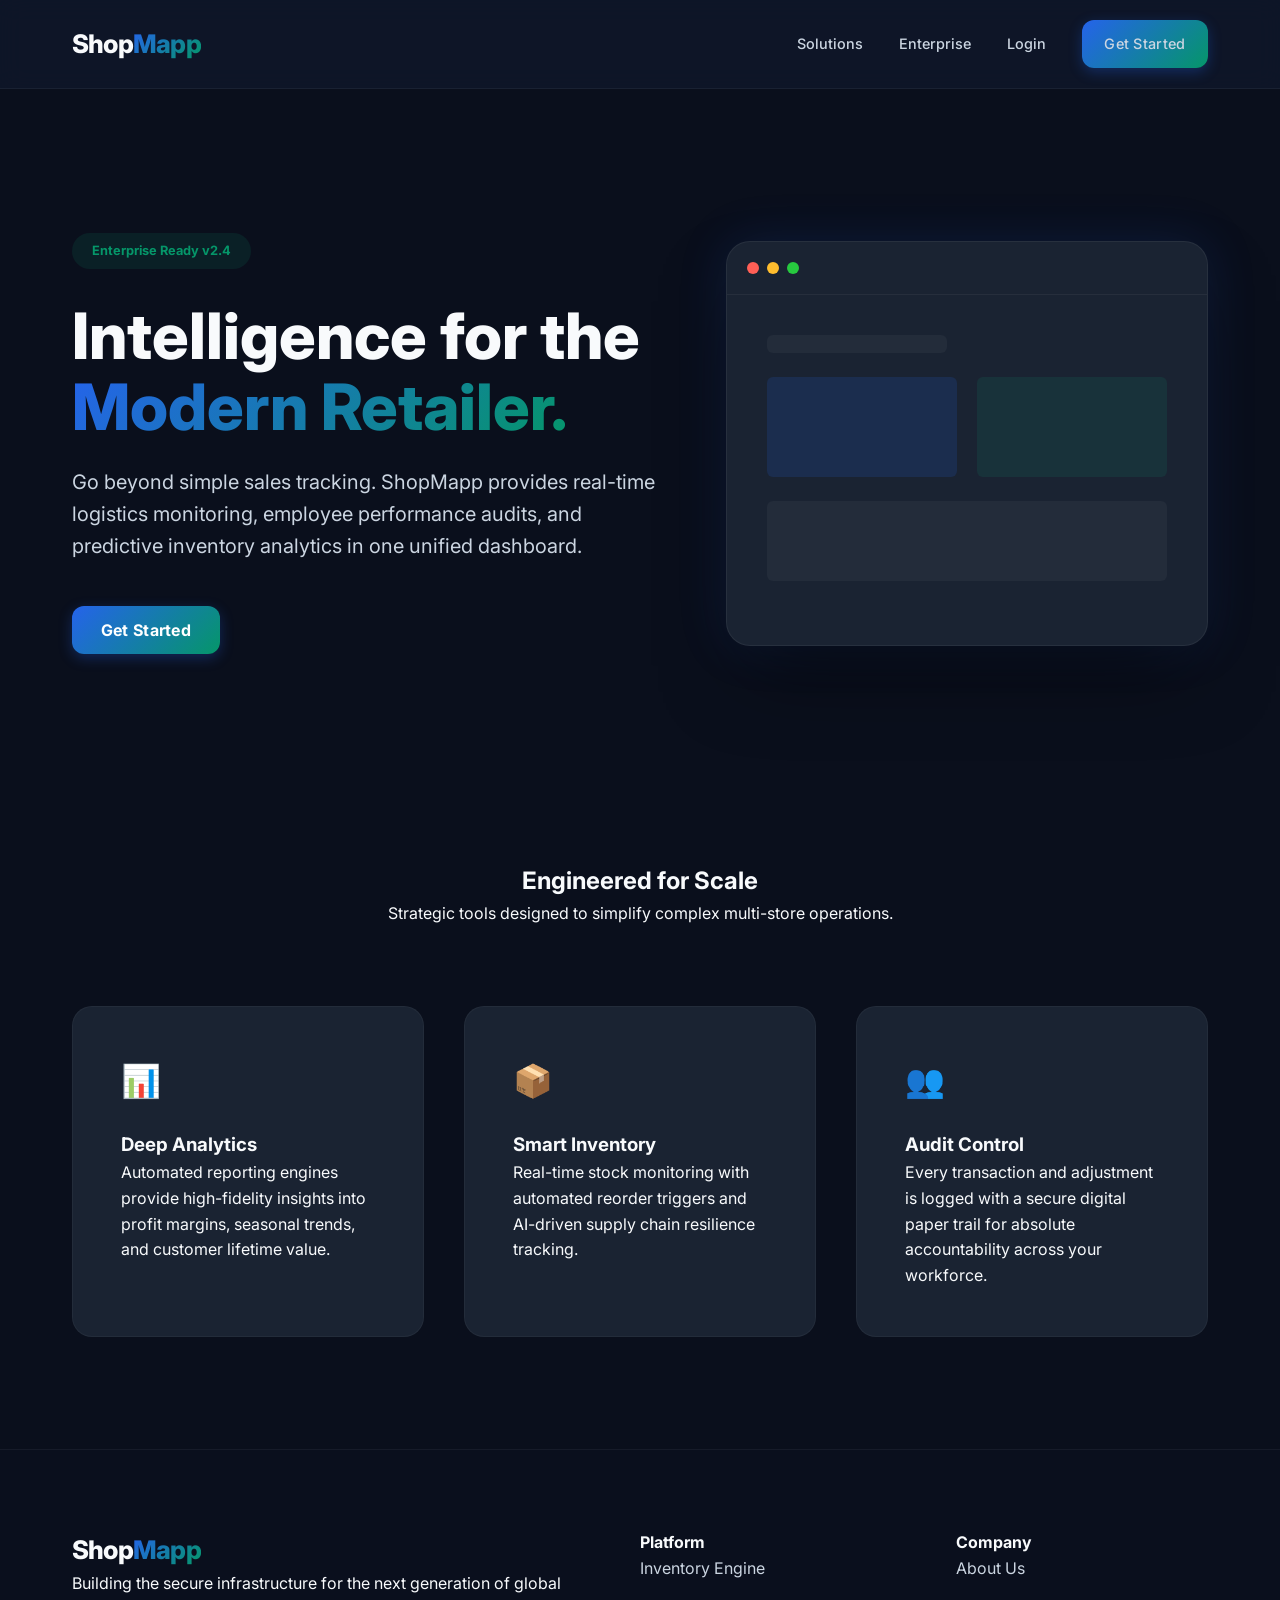
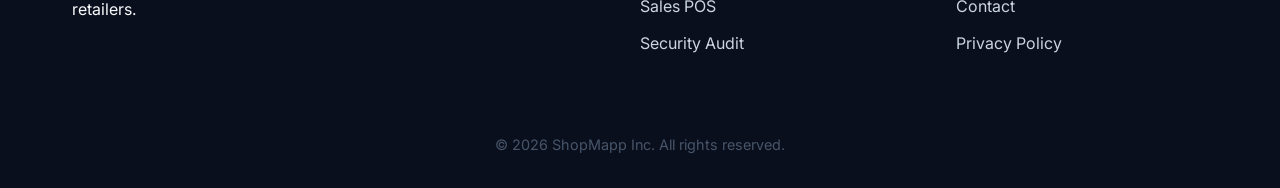
<file: index.html>
<!DOCTYPE html>
<html lang="en">
<head>
    <meta charset="UTF-8">
    <meta name="viewport" content="width=device-width, initial-scale=1.0">
    <title>ShopMapp | Retail Intelligence Platform</title>
    <link rel="manifest" href="manifest.json">
    <link rel="icon" href="favicon.svg" type="image/svg+xml">
    <link rel="shortcut icon" href="favicon.svg" type="image/svg+xml">
    <link rel="apple-touch-icon" href="favicon.svg">
    <link rel="stylesheet" href="base.css">
    <link rel="stylesheet" href="auth-login.css">
    <link href="https://fonts.googleapis.com/css2?family=Inter:wght@400;500;600;700;800&display=swap" rel="stylesheet">
</head>
<body>

    <header class="navbar">
        <div class="container nav-flex">
            <a href="index.html" class="logo" aria-label="ShopMapp Home">Shop<span>Mapp</span></a>
            <nav class="nav-links" aria-label="Main Navigation">
                <a href="#features">Solutions</a>
                <a href="#about">Enterprise</a>
                <a href="auth_shop/login.html">Login</a>
                <a href="auth_shop/business.html" class="btn btn-primary">Get Started</a>
            </nav>
        </div>
    </header>

    <main>
        <section class="hero">
            <div class="container hero-grid">
                <div class="hero-text">
                    <span class="badge">Enterprise Ready v2.4</span>
                    <h1>Intelligence for the <span>Modern Retailer.</span></h1>
                    <p>Go beyond simple sales tracking. ShopMapp provides real-time logistics monitoring, employee performance audits, and predictive inventory analytics in one unified dashboard.</p>
                    <div class="hero-actions">
                        <a href="auth_shop/business.html" class="btn btn-primary">Get Started</a>
                    </div>
                </div>
                <div class="hero-visual">
                    <div class="mockup-container">
                        <div class="mockup-header">
                            <div class="mockup-dot dot-1"></div>
                            <div class="mockup-dot dot-2"></div>
                            <div class="mockup-dot dot-3"></div>
                        </div>
                        <div class="mockup-body">
                            <div class="skeleton sk-bar"></div>
                            <div class="sk-grid">
                                <div class="skeleton sk-card blue-tint"></div>
                                <div class="skeleton sk-card green-tint"></div>
                            </div>
                            <div class="skeleton sk-long"></div>
                        </div>
                    </div>
                </div>
            </div>
        </section>

        <section id="features" class="features">
            <div class="container">
                <div class="section-header">
                    <h2>Engineered for Scale</h2>
                    <p>Strategic tools designed to simplify complex multi-store operations.</p>
                </div>
                <div class="feature-grid">
                    <div class="feature-card">
                        <div class="icon-box">📊</div>
                        <h3>Deep Analytics</h3>
                        <p>Automated reporting engines provide high-fidelity insights into profit margins, seasonal trends, and customer lifetime value.</p>
                    </div>
                    <div class="feature-card">
                        <div class="icon-box">📦</div>
                        <h3>Smart Inventory</h3>
                        <p>Real-time stock monitoring with automated reorder triggers and AI-driven supply chain resilience tracking.</p>
                    </div>
                    <div class="feature-card">
                        <div class="icon-box">👥</div>
                        <h3>Audit Control</h3>
                        <p>Every transaction and adjustment is logged with a secure digital paper trail for absolute accountability across your workforce.</p>
                    </div>
                </div>
            </div>
        </section>
    </main>

    <footer>
        <div class="container">
            <div class="footer-grid">
                <div class="footer-brand">
                    <a href="index.html" class="logo">Shop<span>Mapp</span></a>
                    <p>Building the secure infrastructure for the next generation of global retailers.</p>
                </div>
                <div class="footer-links">
                    <h4>Platform</h4>
                    <ul>
                        <li><a href="#">Inventory Engine</a></li>
                        <li><a href="#">Sales POS</a></li>
                        <li><a href="#">Security Audit</a></li>
                    </ul>
                </div>
                <div class="footer-links">
                    <h4>Company</h4>
                    <ul>
                        <li><a href="#">About Us</a></li>
                        <li><a href="#">Contact</a></li>
                        <li><a href="#">Privacy Policy</a></li>
                    </ul>
                </div>
            </div>
            <div class="footer-bottom">
                &copy; 2026 ShopMapp Inc. All rights reserved.
            </div>
        </div>
    </footer>

    <script>
        // Register service worker for PWA
        if ('serviceWorker' in navigator) {
            window.addEventListener('load', () => {
                navigator.serviceWorker.register('/auth_shop/sw.js')
                    .then(registration => {
                        console.log('SW registered: ', registration);
                    })
                    .catch(registrationError => {
                        console.log('SW registration failed: ', registrationError);
                    });
            });
        }
    </script>

</body>
</html>
</file>
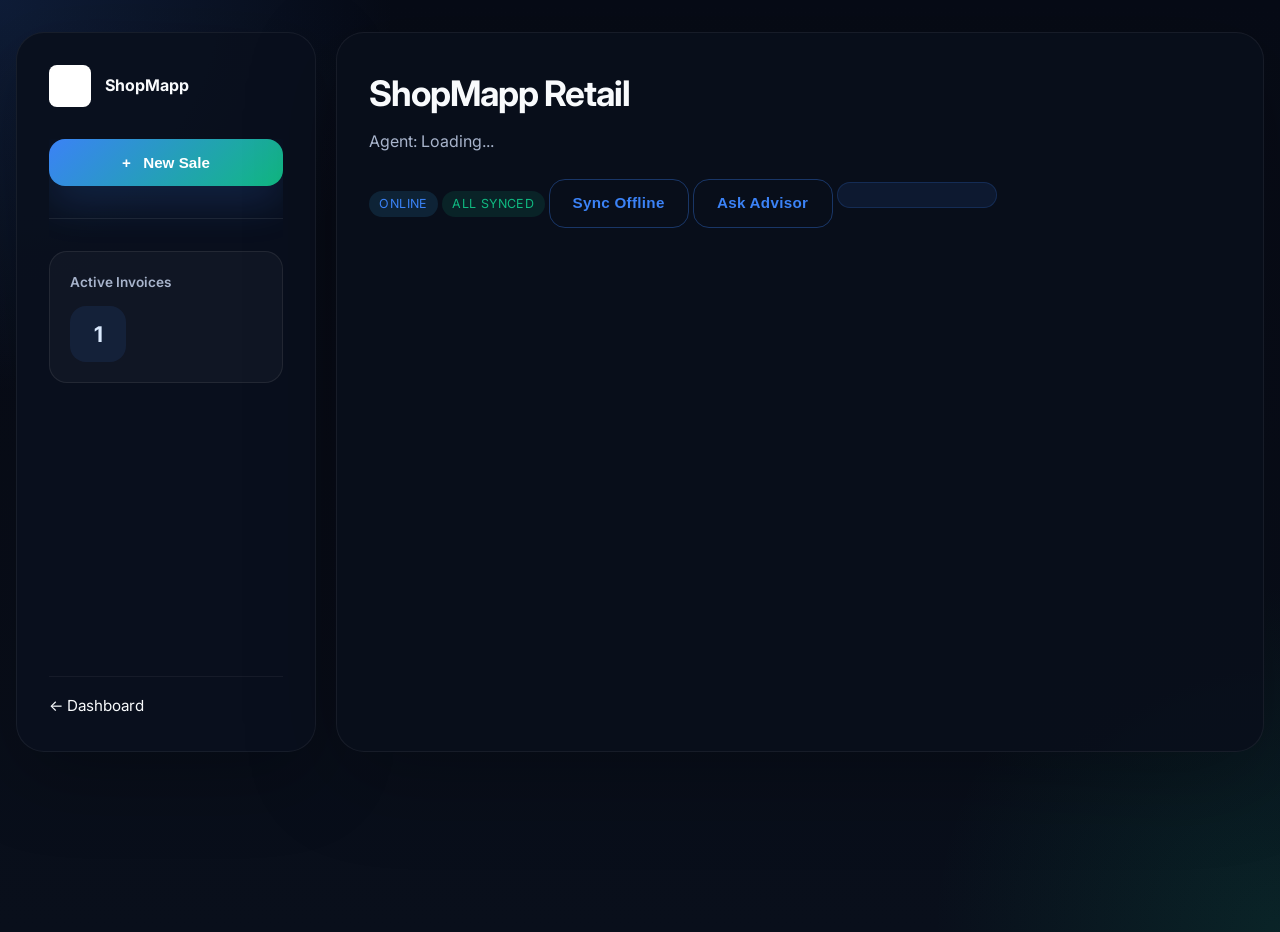
<file: auth_shop/sales.html>
<!DOCTYPE html>
<html lang="en">
<head>
    <meta charset="UTF-8">
    <meta name="viewport" content="width=device-width, initial-scale=1.0">
    <title>ShopMapp | POS Terminal</title>
    <link rel="stylesheet" href="../base.css">
    <link rel="stylesheet" href="../overview.css">
    <link rel="stylesheet" href="sales-style.css">
    <link href="https://fonts.googleapis.com/css2?family=Inter:wght@400;500;600;700&family=JetBrains+Mono&display=swap" rel="stylesheet">
</head>
<body class="sales-terminal">

    <div class="terminal-wrapper">
        <aside class="terminal-sidebar">
            <div class="brand">
                <img src="/favicon.svg" alt="ShopMapp" class="logo">
                <span>ShopMapp</span>
            </div>
            <nav class="sidebar-nav">
                <button id="new-invoice-btn" class="sidebar-btn primary">
                    <i>+</i> New Sale
                </button>
                <div class="nav-divider"></div>
                <div class="stats-mini">
                    <label>Active Invoices</label>
                    <span id="invoice-count">1</span>
                </div>
            </nav>
            <div class="sidebar-footer">
                <a href="overview.html" class="back-link" onclick="clearSessionAndNavigate(event)">← Dashboard</a>
            </div>
        </aside>

        <main class="terminal-content">
            <header class="content-header">
                <div class="header-info">
                    <h1 id="business-name">ShopMapp Retail</h1>
                    <p id="agent-name-display">Agent: Loading...</p>
                </div>
                <div class="header-actions">
                    <span id="salesOnlineStatus" class="internet-status">Online</span>
                    <span id="offlineQueueCount" class="internet-status success">All synced</span>
                    <button id="sync-offline-btn" class="btn btn-outline" type="button">Sync Offline</button>
                    <button id="open-advisor-btn" class="btn btn-outline" type="button">Ask Advisor</button>
                    <span id="current-date" class="date-badge"></span>
                </div>
            </header>

            <div class="invoices-container" id="invoices-holder">
                <!-- Invoices will be injected here -->
            </div>
        </main>
    </div>

    <!-- Receipt Overlay -->
    <div id="receipt-modal" class="modal hidden">
        <div class="modal-card">
            <div class="receipt-toolbar">
                <div class="receipt-labels">
                    <span class="tag">Invoice Preview</span>
                    <span id="receipt-status" class="receipt-status">Ready for action</span>
                </div>
                <button id="close-modal-btn" class="btn-cancel icon-btn">×</button>
            </div>
            <div id="receipt-content" class="receipt-content"></div>
            <div class="modal-footer">
                <button id="save-invoice-btn" class="btn-secondary">Save Invoice</button>
                <button id="download-invoice-btn" class="btn-secondary">Download Invoice</button>
                <button id="print-invoice-btn" class="btn-outline">Print</button>
                <button id="confirm-sale-btn" class="btn-confirm">Complete Sale</button>
            </div>
        </div>
    </div>

    <!-- AI Advisor Modal -->
    <div id="advisor-modal" class="modal hidden">
        <div class="modal-card">
            <div class="receipt-toolbar">
                <div class="receipt-labels">
                    <span class="tag">AI Business Advisor</span>
                    <span id="advisor-status" class="receipt-status">Ask a question about your store</span>
                </div>
                <button id="close-advisor-btn" class="btn-cancel icon-btn">×</button>
            </div>
            <div class="advisor-body">
                <textarea id="advisor-question-input" placeholder="E.g. Which of my products should I restock with KES 10,000?" rows="4"></textarea>
                <div class="advisor-actions">
                    <button id="advisor-send-btn" class="btn-confirm">Ask</button>
                </div>
                <div id="advisor-response" class="advisor-response"></div>
            </div>
        </div>
    </div>

    <div id="toast-container" class="toast-container"></div>

    <script type="module" src="sales.js"></script>
</body>
</html>
</file>
<file: base.css>
/* === BASE STYLES & COMMON UTILITIES === */

:root {
    --bg-deep: #0a0f1c;
    --bg-card: #1a2332;
    --accent-primary: #2563eb;
    --accent-secondary: #059669;
    --text-main: #f8fafc;
    --text-muted: #cbd5e1;
    --border-glow: rgba(37, 99, 235, 0.15);
    --gradient-primary: linear-gradient(135deg, #2563eb 0%, #059669 100%);
}

* {
    margin: 0;
    padding: 0;
    box-sizing: border-box;
}

body {
    font-family: 'Inter', sans-serif;
    background-color: var(--bg-deep);
    color: var(--text-main);
    line-height: 1.6;
    overflow-x: hidden;
}

.container {
    max-width: 1200px;
    margin: 0 auto;
    padding: 0 2rem;
}

/* === NAVBAR === */
.navbar {
    padding: 1.25rem 0;
    background: rgba(15, 23, 42, 0.9);
    -webkit-backdrop-filter: blur(12px);
    backdrop-filter: blur(12px);
    position: sticky;
    top: 0;
    z-index: 1000;
    border-bottom: 1px solid rgba(255, 255, 255, 0.05);
}

.nav-flex {
    display: flex;
    justify-content: space-between;
    align-items: center;
}

.logo {
    font-size: 1.6rem;
    font-weight: 800;
    letter-spacing: -0.03em;
    text-decoration: none;
    color: var(--text-main);
}

.logo span {
    background: var(--gradient-primary);
    -webkit-background-clip: text;
    background-clip: text;
    -webkit-text-fill-color: transparent;
    color: transparent;
}

.nav-links a {
    color: var(--text-muted);
    text-decoration: none;
    margin-right: 2rem;
    font-size: 0.9rem;
    font-weight: 500;
    transition: 0.3s;
}

.nav-links a:hover:not(.btn) {
    color: var(--accent-primary);
}

.nav-links a.btn {
    margin-right: 0;
    padding: 0.65rem 1.4rem;
    font-size: 0.9rem;
}

/* === BUTTONS === */
.btn {
    padding: 0.85rem 1.65rem;
    border-radius: 12px;
    font-weight: 700;
    cursor: pointer;
    transition: all 0.25s ease;
    text-decoration: none;
    display: inline-flex;
    align-items: center;
    justify-content: center;
    gap: 0.5rem;
    border: none;
    font-size: 0.95rem;
    letter-spacing: 0.3px;
    line-height: 1.2;
    -webkit-user-select: none;
    user-select: none;
    min-height: 48px;
}

.btn:hover {
    transform: translateY(-1px);
}

.btn:disabled {
    opacity: 0.65;
    cursor: not-allowed;
    transform: none !important;
}

.btn:active {
    transform: scale(0.98);
}

.btn-primary {
    background: var(--gradient-primary);
    color: white;
    border: none;
    box-shadow: 0 4px 14px rgba(37, 99, 235, 0.3);
}

.btn-primary:hover {
    transform: translateY(-2px);
    box-shadow: 0 8px 25px rgba(37, 99, 235, 0.4);
}

.btn-primary:focus {
    outline: 2px solid rgba(37, 99, 235, 0.6);
    outline-offset: 2px;
}

.btn-google {
    background: linear-gradient(90deg, #4285F4 0%, #34A853 33%, #FBBC05 66%, #EA4335 100%);
    color: white;
    border: none;
    display: inline-flex;
    align-items: center;
    gap: 12px;
    padding: 0.7rem 1.1rem;
}

.btn-google img {
    width: 22px;
    height: 22px;
    display: block;
}

.btn-google:hover {
    transform: translateY(-2px);
    box-shadow: 0 8px 22px rgba(16, 24, 40, 0.12);
}

.btn-outline {
    border: 1.5px solid rgba(14, 165, 233, 0.5);
    color: var(--accent-primary);
    background: rgba(255, 255, 255, 0.04);
    transition: all 0.25s ease;
}

.btn-outline:hover {
    border-color: var(--accent-primary);
    background: rgba(14, 165, 233, 0.12);
}

.btn-outline:focus {
    outline: 2px solid var(--accent-primary);
    outline-offset: 2px;
}

.btn-full {
    width: 100%;
    padding: 1rem 1.2rem;
    font-size: 1rem;
    font-weight: 700;
    letter-spacing: 0.4px;
}

.btn-full:disabled {
    opacity: 0.6;
    cursor: not-allowed;
    transform: none;
}

.btn-sm {
    padding: 8px 16px;
    font-size: 0.85rem;
}

.btn-lg {
    padding: 14px 28px;
    font-size: 1.1rem;
}

/* === UTILITY CLASSES === */
.flex {
    display: flex;
}

.flex-col {
    flex-direction: column;
}

.flex-row {
    flex-direction: row;
}

.flex-center {
    align-items: center;
    justify-content: center;
}

.flex-between {
    justify-content: space-between;
    align-items: center;
}

.gap-8 { gap: 8px; }
.gap-12 { gap: 12px; }
.gap-20 { gap: 20px; }
.gap-2rem { gap: 2rem; }

.mb-1 { margin-bottom: 0.5rem; }
.mb-2 { margin-bottom: 1rem; }
.mb-3 { margin-bottom: 1.5rem; }
.mb-4 { margin-bottom: 2rem; }
.mb-0 { margin-bottom: 0; }
.mb-1-5rem { margin-bottom: 1.5rem; }
.mb-2rem { margin-bottom: 2rem; }

.mt-1 { margin-top: 0.5rem; }
.mt-2 { margin-top: 1rem; }
.mt-3 { margin-top: 1.5rem; }
.mt-4 { margin-top: 2rem; }
.mt-0 { margin-top: 0; }
.mt-2rem { margin-top: 2rem; }
.mt-1rem { margin-top: 1rem; }

.mr-10 { margin-right: 10px; }
.ml-10 { margin-left: 10px; }

.p-1 { padding: 0.5rem; }
.p-2 { padding: 1rem; }
.p-3 { padding: 1.5rem; }
.p-4 { padding: 2rem; }
.p-2rem { padding: 2rem; }
.p-5-15 { padding: 5px 15px; }
.p-4-12 { padding: 4px 12px; }
.p-15-12 { padding: 15px 12px; }
.p-12 { padding: 12px; }
.p-1-25rem { padding: 1.25rem; }

.rounded { border-radius: 8px; }
.rounded-10 { border-radius: 10px; }
.rounded-12 { border-radius: 12px; }
.rounded-20 { border-radius: 20px; }
.rounded-24 { border-radius: 24px; }
.rounded-lg { border-radius: 16px; }
.rounded-full { border-radius: 9999px; }

.bg-card { background: var(--bg-card); }
.bg-deep { background: var(--bg-deep); }
.bg-danger { background: #fb7185; }

.border-none { border: none; }
.border-card { border: 1px solid rgba(255, 255, 255, 0.05); }
.border-danger { border: 1px solid #fb7185; }
.border-accent { border: 1px solid var(--accent-primary); }
.border-accent-secondary { border: 1px solid var(--accent-secondary); }
.border-bottom-danger { border-bottom: 1px solid rgba(251, 113, 133, 0.2); }
.border-bottom-card { border-bottom: 1px solid rgba(255, 255, 255, 0.05); }
.border-bottom-light { border-bottom: 1px solid rgba(255, 255, 255, 0.02); }
.border-collapse { border-collapse: collapse; }

.color-muted { color: var(--text-muted); }
.color-white { color: white; }
.color-accent-secondary { color: var(--accent-secondary); }
.color-accent-primary { color: var(--accent-primary); }
.color-danger { color: #fb7185; }
.color-danger-bg { background: #fb7185; color: white; }
.color-danger-text { color: #fb7185; }
.color-danger-light { color: #94a3b8; }
.color-accent-secondary-bg { background: var(--accent-secondary); color: white; }
.color-warning { color: #f97316; }

.font-08rem { font-size: 0.8rem; }
.font-075rem { font-size: 0.75rem; }
.font-09rem { font-size: 0.9rem; }
.font-1-5rem { font-size: 1.5rem; }
.font-085rem { font-size: 0.85rem; }

.font-weight-600 { font-weight: 600; }
.font-weight-700 { font-weight: 700; }
.font-weight-800 { font-weight: 800; }
.font-weight-bold { font-weight: bold; }

.text-center { text-align: center; }
.text-right { text-align: right; }
.text-left { text-align: left; }
.text-uppercase { text-transform: uppercase; }

.text-primary { color: var(--accent-primary); }
.text-secondary { color: var(--accent-secondary); }
.text-muted { color: var(--text-muted); }
.text-success { color: #10b981; }
.text-warning { color: #f59e0b; }
.text-danger { color: #ef4444; }

.w-100 { width: 100%; }
.w-full { width: 100%; }
.h-full { height: 100%; }
.h-250 { height: 250px; }

.min-h-200 { min-height: 200px; }

.overflow-x-auto { overflow-x: auto; }

.outline-none { outline: none; }

.grid { display: grid; }
.grid-2col { display: grid; grid-template-columns: 1fr 1fr; }
.grid-3col { display: grid; grid-template-columns: repeat(3, 1fr); }
.grid-auto-fit { display: grid; grid-template-columns: repeat(auto-fit, minmax(200px, 1fr)); gap: 1.5rem; }

.tile-card { padding: 1.5rem; border-radius: 15px; }
.tile-card-green { background: linear-gradient(135deg, rgba(5, 150, 105, 0.1), rgba(16, 185, 129, 0.1)); border: 1px solid rgba(16, 185, 129, 0.2); }
.tile-card-blue { background: linear-gradient(135deg, rgba(37, 99, 235, 0.1), rgba(59, 130, 246, 0.1)); border: 1px solid rgba(37, 99, 235, 0.2); }
.tile-card-purple { background: linear-gradient(135deg, rgba(168, 85, 247, 0.1), rgba(192, 132, 250, 0.1)); border: 1px solid rgba(192, 132, 250, 0.2); }
.tile-card-orange { background: linear-gradient(135deg, rgba(249, 115, 22, 0.1), rgba(251, 146, 60, 0.1)); border: 1px solid rgba(251, 146, 60, 0.2); }

.tile-label { font-size: 0.8rem; color: var(--text-muted); margin-bottom: 10px; }
.tile-value { font-size: 2rem; font-weight: 700; }
.tile-value-small { font-size: 1.5rem; font-weight: 700; }

.justify-center { justify-content: center; }
.section-title-white { color: white; margin-bottom: 1.5rem; }

.hidden { display: none; }
.visible { display: block; }

.shadow { box-shadow: 0 4px 20px rgba(0, 0, 0, 0.2); }
.shadow-lg { box-shadow: 0 10px 40px rgba(0, 0, 0, 0.3); }

.gap-1 { gap: 0.5rem; }
.gap-2 { gap: 1rem; }
.gap-3 { gap: 1.5rem; }
.gap-4 { gap: 2rem; }

/* === FORM STYLES === */
label {
    display: block;
    margin-bottom: 0.6rem;
    color: var(--text-muted);
    font-size: 0.95rem;
    font-weight: 600;
}

input,
textarea,
select {
    width: 100%;
    padding: 0.95rem 1rem;
    background: rgba(15, 23, 42, 0.96);
    border: 1px solid rgba(255, 255, 255, 0.1);
    border-radius: 14px;
    color: var(--text-main);
    font-family: inherit;
    transition: border-color 0.2s ease, transform 0.2s ease;
}

input:focus,
textarea:focus,
select:focus {
    border-color: var(--accent-primary);
    outline: none;
    transform: translateY(-1px);
    box-shadow: 0 0 0 3px rgba(14, 165, 233, 0.1);
}

textarea {
    min-height: 140px;
    resize: vertical;
}

.form-group {
    margin-bottom: 1.2rem;
}

.form-group label {
    display: block;
    margin-bottom: 0.5rem;
    color: var(--text-muted);
    font-size: 0.9rem;
    font-weight: 600;
}

.form-input {
    width: 100%;
    padding: 0.9rem 1rem;
    border-radius: 8px;
    border: 1px solid rgba(255, 255, 255, 0.12);
    background: rgba(15, 23, 42, 0.96);
    color: var(--text-main);
    outline: none;
    transition: border-color 0.25s ease;
}

.form-input:focus {
    border-color: var(--accent-primary);
}

.form-row {
    display: grid;
    grid-template-columns: repeat(2, minmax(0, 1fr));
    gap: 1rem;
}

.form-control {
    width: 100%;
    padding: 0.875rem 1rem;
    background: rgba(15, 23, 42, 0.95);
    border: 1px solid rgba(255, 255, 255, 0.1);
    border-radius: 12px;
    color: var(--text-main);
    font-size: 0.95rem;
    transition: all 0.2s ease;
}

.form-control:focus {
    border-color: var(--accent-primary);
    outline: none;
    box-shadow: 0 0 0 3px rgba(14, 165, 233, 0.15);
}

.form-control::placeholder {
    color: var(--text-muted);
    opacity: 0.6;
}

.form-label {
    display: block;
    margin-bottom: 0.5rem;
    color: var(--text-muted);
    font-size: 0.85rem;
    font-weight: 600;
}

.form-error {
    color: #ef4444;
    font-size: 0.8rem;
    margin-top: 0.25rem;
}

.divider {
    display: flex;
    align-items: center;
    text-align: center;
    margin: 1.8rem 0;
    color: var(--text-muted);
    font-size: 0.9rem;
}

.divider::before,
.divider::after {
    content: '';
    flex: 1;
    border-bottom: 1px solid rgba(255, 255, 255, 0.12);
}

.divider:not(:empty)::before {
    margin-right: 0.8em;
}

.divider:not(:empty)::after {
    margin-left: 0.8em;
}

/* === SECTION STYLES === */
.section-title {
    font-size: 1.4rem;
    font-weight: 700;
    color: var(--accent-secondary);
    margin-bottom: 0.35rem;
}

.section-subtitle {
    color: var(--text-muted);
    font-size: 0.95rem;
    margin-bottom: 1.75rem;
    line-height: 1.5;
}

.section-header {
    margin-bottom: 1.75rem;
}

.section-divider {
    height: 2px;
    background: linear-gradient(90deg, var(--accent-primary), rgba(59, 130, 246, 0.3), transparent);
    margin: 2rem 0;
    border-radius: 1px;
}

/* === LOADING & ANIMATIONS === */
.spinner {
    width: 40px;
    height: 40px;
    border: 3px solid rgba(255, 255, 255, 0.1);
    border-top-color: var(--accent-primary);
    border-radius: 50%;
    animation: spin 0.8s linear infinite;
}

@keyframes spin {
    to { transform: rotate(360deg); }
}

.loading-overlay {
    position: fixed;
    top: 0;
    left: 0;
    right: 0;
    bottom: 0;
    background: rgba(10, 15, 28, 0.9);
    display: flex;
    align-items: center;
    justify-content: center;
    z-index: 9998;
}

@keyframes slideInDown {
    from {
        transform: translateY(-30px);
        opacity: 0;
    }
    to {
        transform: translateY(0);
        opacity: 1;
    }
}

@keyframes slideInUp {
    from {
        transform: translateY(30px);
        opacity: 0;
    }
    to {
        transform: translateY(0);
        opacity: 1;
    }
}

@keyframes slideOutUp {
    to {
        transform: translateY(-30px);
        opacity: 0;
    }
}

@keyframes pulse {
    0%, 100% {
        opacity: 1;
    }
    50% {
        opacity: 0.7;
    }
}

/* === ALERTS & NOTIFICATIONS === */
.alert-toast {
    position: fixed;
    top: 20px;
    right: 20px;
    padding: 1rem 1.5rem;
    border-radius: 12px;
    background: var(--bg-card);
    border: 1px solid rgba(255, 255, 255, 0.1);
    box-shadow: 0 10px 40px rgba(0, 0, 0, 0.3);
    z-index: 9999;
    animation: slideInDown 0.4s cubic-bezier(0.34, 1.56, 0.64, 1);
    max-width: 400px;
}

.alert-toast.error {
    border-left: 4px solid #ef4444;
    background: rgba(239, 68, 68, 0.1);
}

.alert-toast.success {
    border-left: 4px solid #10b981;
    background: rgba(16, 185, 129, 0.1);
}

.alert-toast.warning {
    border-left: 4px solid #f59e0b;
    background: rgba(245, 158, 11, 0.1);
}

.alert-toast.info {
    border-left: 4px solid #0ea5e9;
    background: rgba(14, 165, 233, 0.1);
}

.alert-toast.closing {
    animation: slideOutUp 0.4s ease forwards;
}

/* === BADGE STYLES === */
.badge {
    padding: 0.5rem 1.25rem;
    background: rgba(16, 185, 129, 0.1);
    color: var(--accent-secondary);
    border-radius: 99px;
    font-size: 0.8rem;
    font-weight: 700;
    margin-bottom: 2rem;
    display: inline-block;
}

.action-required-badge {
    background: #fb7185;
    color: white;
    padding: 4px 12px;
    border-radius: 20px;
    font-size: 0.75rem;
    font-weight: 800;
}

.badge-success {
    background: rgba(16, 185, 129, 0.15);
    color: #10b981;
    padding: 4px 12px;
    border-radius: 99px;
    font-size: 0.8rem;
    font-weight: 600;
}

.badge-warning {
    background: rgba(245, 158, 11, 0.15);
    color: #f59e0b;
    padding: 4px 12px;
    border-radius: 99px;
    font-size: 0.8rem;
    font-weight: 600;
}

.badge-danger {
    background: rgba(239, 68, 68, 0.15);
    color: #ef4444;
    padding: 4px 12px;
    border-radius: 99px;
    font-size: 0.8rem;
    font-weight: 600;
}

.badge-info {
    background: rgba(14, 165, 233, 0.15);
    color: #0ea5e9;
    padding: 4px 12px;
    border-radius: 99px;
    font-size: 0.8rem;
    font-weight: 600;
}

/* === EMPTY STATE === */
.empty-state {
    text-align: center;
    padding: 3rem 2rem;
    color: var(--text-muted);
}

.empty-state .icon {
    font-size: 3rem;
    margin-bottom: 1rem;
    opacity: 0.5;
}

.empty-state h3 {
    color: var(--text-main);
    margin-bottom: 0.5rem;
}

/* === PWA & OFFLINE === */
.pwa-install-prompt {
    position: fixed;
    bottom: 20px;
    left: 20px;
    right: 20px;
    max-width: 400px;
    margin: 0 auto;
    background: var(--bg-card);
    border: 1px solid rgba(255, 255, 255, 0.1);
    border-radius: 16px;
    padding: 1.5rem;
    box-shadow: 0 10px 40px rgba(0, 0, 0, 0.3);
    z-index: 9997;
    animation: slideInUp 0.4s ease;
}

.pwa-install-prompt h4 {
    color: var(--text-main);
    margin-bottom: 0.5rem;
}

.pwa-install-prompt p {
    color: var(--text-muted);
    font-size: 0.9rem;
    margin-bottom: 1rem;
}

.pwa-install-prompt .actions {
    display: flex;
    gap: 0.5rem;
}

.offline-indicator {
    position: fixed;
    top: 0;
    left: 0;
    right: 0;
    background: #f59e0b;
    color: #0a0f1c;
    text-align: center;
    padding: 0.5rem;
    font-size: 0.85rem;
    font-weight: 600;
    z-index: 9999;
    transform: translateY(-100%);
    transition: transform 0.3s ease;
}

.offline-indicator.visible {
    transform: translateY(0);
}

/* === RESPONSIVE DESIGN === */
@media (max-width: 768px) {
    .container {
        padding: 0 1.5rem;
    }

    .form-row {
        grid-template-columns: 1fr;
    }

    .grid-2col,
    .grid-3col {
        grid-template-columns: 1fr;
    }

    input,
    textarea,
    select {
        padding: 0.85rem 0.9rem;
        font-size: 1rem;
    }
}

@media (max-width: 640px) {
    body {
        font-size: 14px;
    }

    .container {
        padding: 0 1rem;
    }
}
</file>
<file: auth-login.css>
/* === AUTH & LOGIN PAGE STYLES === */

/* Hero Section */
.hero {
    padding: 9rem 0 6rem;
}

.hero-grid {
    display: grid;
    grid-template-columns: 1.1fr 0.9fr;
    gap: 4rem;
    align-items: center;
}

h1 {
    font-size: 4rem;
    line-height: 1.1;
    margin-bottom: 1.5rem;
    font-weight: 800;
}

h1 span {
    background: var(--gradient-primary);
    -webkit-background-clip: text;
    background-clip: text;
    -webkit-text-fill-color: transparent;
    color: transparent;
}

.hero-text p {
    font-size: 1.25rem;
    color: var(--text-muted);
    margin-bottom: 2.75rem;
}

.hero-actions {
    display: flex;
    align-items: center;
    gap: 1.5rem;
    flex-wrap: wrap;
}

.hero-actions .btn {
    font-size: 1rem;
    padding: 0.85rem 1.8rem;
}

@media (max-width: 640px) {
    .hero-actions {
        flex-direction: column;
        gap: 1rem;
    }

    .hero-actions .btn {
        width: 100%;
        text-align: center;
    }
}

/* Dashboard Mockup */
.mockup-container {
    background: var(--bg-card);
    border-radius: 24px;
    border: 1px solid rgba(255, 255, 255, 0.06);
    box-shadow: 0 40px 80px -20px rgba(0, 0, 0, 0.5), 0 0 50px var(--border-glow);
    overflow: hidden;
}

.mockup-header {
    padding: 1.25rem;
    border-bottom: 1px solid rgba(255, 255, 255, 0.05);
    display: flex;
    gap: 8px;
}

.mockup-dot {
    width: 12px;
    height: 12px;
    border-radius: 50%;
}

.dot-1 { background: #ff5f56; }
.dot-2 { background: #ffbd2e; }
.dot-3 { background: #27c93f; }

.mockup-body {
    padding: 2.5rem;
}

.skeleton {
    background: rgba(255, 255, 255, 0.04);
    border-radius: 6px;
    margin-bottom: 1.5rem;
}

.sk-bar {
    height: 18px;
    width: 45%;
}

.sk-grid {
    display: grid;
    grid-template-columns: 1fr 1fr;
    gap: 20px;
}

.sk-card {
    height: 100px;
}

.blue-tint {
    background: rgba(37, 99, 235, 0.15);
}

.green-tint {
    background: rgba(16, 185, 129, 0.1);
}

.sk-long {
    height: 80px;
    width: 100%;
}

/* Features */
.features {
    padding: 7rem 0;
}

.section-header {
    text-align: center;
    margin-bottom: 5rem;
}

.feature-grid {
    display: grid;
    grid-template-columns: repeat(3, 1fr);
    gap: 2.5rem;
}

.feature-card {
    background: var(--bg-card);
    padding: 3rem;
    border-radius: 20px;
    border: 1px solid rgba(255, 255, 255, 0.04);
    transition: 0.4s;
}

.feature-card:hover {
    transform: translateY(-12px);
    border-color: var(--accent-primary);
}

.icon-box {
    font-size: 2rem;
    margin-bottom: 1.5rem;
}

/* Footer */
footer {
    padding: 5rem 0 2rem;
    background: #0a0f1d;
    border-top: 1px solid rgba(255, 255, 255, 0.05);
}

.footer-grid {
    display: grid;
    grid-template-columns: 2fr 1fr 1fr;
    gap: 4rem;
    margin-bottom: 4rem;
}

.footer-links ul {
    list-style: none;
}

.footer-links li {
    margin-bottom: 0.75rem;
}

.footer-links a {
    color: var(--text-muted);
    text-decoration: none;
    transition: 0.3s;
}

.footer-links a:hover {
    color: var(--accent-secondary);
}

.footer-bottom {
    text-align: center;
    color: #475569;
    font-size: 0.9rem;
}

.footer-content {
    text-align: center;
    color: var(--text-muted);
    font-size: 0.9rem;
}

/* Auth Page */
.auth-page {
    min-height: 100vh;
    display: grid;
    place-items: center;
    padding: 4rem 1.5rem;
    background: radial-gradient(circle at top, rgba(16, 185, 129, 0.12), transparent 40%), var(--bg-deep);
}

.auth-card {
    width: min(100%, 560px);
    background: rgba(15, 23, 42, 0.96);
    border: 1px solid rgba(255, 255, 255, 0.08);
    box-shadow: 0 30px 70px rgba(0, 0, 0, 0.32);
    border-radius: 28px;
    padding: 2.75rem;
}

.user-page .auth-card {
    width: min(100%, 720px);
    padding: 2.5rem;
}

.user-header {
    display: grid;
    gap: 1rem;
    margin-bottom: 2rem;
}

.user-header .eyebrow {
    text-transform: uppercase;
    letter-spacing: 0.24em;
    font-size: 0.85rem;
    color: var(--accent-secondary);
    margin-bottom: 0.5rem;
}

.user-subtitle {
    font-size: 1rem;
    color: var(--text-muted);
    line-height: 1.8;
    max-width: 44rem;
}

.business-selector {
    padding-bottom: 1.5rem;
    margin-bottom: 1.5rem;
    border-bottom: 1px solid rgba(59, 130, 246, 0.15);
}

.business-selector label {
    display: block;
    margin-bottom: 0.9rem;
    color: var(--accent-secondary);
    font-weight: 700;
}

.login-grid {
    display: grid;
    grid-template-columns: repeat(auto-fit, minmax(320px, 1fr));
    gap: 1.5rem;
}

.login-box {
    padding: 1.75rem;
    border-radius: 22px;
    background: rgba(15, 23, 42, 0.88);
    border: 1px solid rgba(59, 130, 246, 0.14);
    box-shadow: 0 18px 40px rgba(15, 23, 42, 0.14);
}

.login-box h3 {
    margin-bottom: 0.4rem;
    color: #3b82f6;
}

.login-box p {
    margin-bottom: 1.4rem;
    color: var(--text-muted);
}

.business-badge {
    align-self: start;
    padding: 0.9rem 1.1rem;
    border: 1px solid rgba(255, 255, 255, 0.08);
    background: rgba(15, 23, 42, 0.88);
    color: var(--text-main);
    font-weight: 700;
}

.access-info {
    margin-bottom: 2rem;
    padding: 1.5rem;
    border-radius: 16px;
    border: 1px solid rgba(255, 255, 255, 0.08);
    background: rgba(15, 23, 42, 0.72);
}

.access-info h3 {
    margin: 0 0 1rem;
    font-size: 1.1rem;
    color: var(--accent-secondary);
    font-weight: 600;
}

.access-methods {
    display: grid;
    gap: 1rem;
}

.access-method {
    display: flex;
    gap: 1rem;
    align-items: flex-start;
    padding: 1rem;
    border-radius: 12px;
    background: rgba(255, 255, 255, 0.02);
    border: 1px solid rgba(255, 255, 255, 0.04);
}

.access-icon {
    width: 2.5rem;
    height: 2.5rem;
    border-radius: 12px;
    display: grid;
    place-items: center;
    background: rgba(16, 185, 129, 0.12);
    font-size: 1.25rem;
    flex-shrink: 0;
}

.access-method h4 {
    margin: 0 0 0.25rem;
    font-size: 1rem;
    color: var(--text-main);
    font-weight: 600;
}

.access-method p {
    margin: 0;
    color: var(--text-muted);
    line-height: 1.5;
    font-size: 0.9rem;
}

.login-sections {
    display: grid;
    grid-template-columns: repeat(auto-fit, minmax(280px, 1fr));
    gap: 1.5rem;
}

.login-section {
    padding: 1.5rem;
    border-radius: 16px;
    border: 1px solid rgba(255, 255, 255, 0.08);
    background: rgba(15, 23, 42, 0.72);
}

.login-section h3 {
    margin: 0 0 0.5rem;
    font-size: 1.1rem;
    color: var(--accent-secondary);
    font-weight: 600;
}

.login-section p {
    margin: 0 0 1.5rem;
    color: var(--text-muted);
    font-size: 0.9rem;
    line-height: 1.5;
}

.role-grid {
    display: grid;
    grid-template-columns: repeat(auto-fit, minmax(220px, 1fr));
    gap: 1rem;
}

.role-card {
    display: flex;
    gap: 1rem;
    align-items: flex-start;
    padding: 1.25rem;
    border-radius: 20px;
    border: 1px solid rgba(255, 255, 255, 0.08);
    background: rgba(15, 23, 42, 0.72);
    color: var(--text-main);
    cursor: pointer;
    transition: transform 0.25s ease, border-color 0.25s ease, background 0.25s ease;
}

.role-card:hover,
.role-card:focus {
    transform: translateY(-2px);
    border-color: var(--accent-primary);
    background: rgba(15, 23, 42, 0.9);
}

.role-icon {
    width: 3rem;
    height: 3rem;
    border-radius: 16px;
    display: grid;
    place-items: center;
    background: rgba(16, 185, 129, 0.12);
    font-size: 1.5rem;
}

.role-card h2 {
    margin: 0 0 0.35rem;
    font-size: 1.05rem;
}

.role-card p {
    margin: 0;
    color: var(--text-muted);
    line-height: 1.6;
    font-size: 0.95rem;
}

.role-footnote {
    margin-top: 1.5rem;
    color: var(--text-muted);
    max-width: 40rem;
}

.role-actions {
    margin-top: 1.5rem;
    display: flex;
    justify-content: flex-end;
}

.auth-logo {
    text-align: center;
    margin-bottom: 1.75rem;
}

.auth-logo.logo {
    font-size: 2rem;
}

.form-title {
    text-align: center;
    font-size: 2rem;
    font-weight: 800;
    margin-bottom: 1.75rem;
    color: var(--text-main);
}

.form-note {
    text-align: center;
    color: var(--accent-secondary);
    margin-bottom: 1.25rem;
    font-size: 0.95rem;
    padding: 0.75rem 1rem;
    background: rgba(16, 185, 129, 0.08);
    border-radius: 12px;
    border-left: 3px solid var(--accent-secondary);
}

.page-heading {
    font-size: 1.6rem;
    font-weight: 800;
    color: var(--text-main);
    margin-bottom: 0.25rem;
}

.page-subtitle {
    color: var(--text-muted);
    font-size: 0.95rem;
    margin: 0;
}

.alt-text {
    text-align: center;
    margin-top: 1.8rem;
    color: var(--text-muted);
    font-size: 0.95rem;
}

.alt-text a {
    color: var(--accent-secondary);
    text-decoration: none;
    font-weight: 700;
}

.form-footer {
    text-align: center;
    margin-top: 2rem;
    color: var(--text-muted);
    font-size: 0.95rem;
}

.form-footer a {
    color: var(--accent-primary);
    text-decoration: none;
    font-weight: 700;
}

.btn-google {
    background: white;
    color: #1e293b;
    width: 100%;
    display: flex;
    align-items: center;
    justify-content: center;
    gap: 10px;
    border-radius: 14px;
    padding: 0.9rem 1rem;
    border: 1px solid rgba(15, 23, 42, 0.06);
    transition: all 0.25s ease;
    font-weight: 600;
    font-size: 0.95rem;
    cursor: pointer;
}

.btn-google:hover {
    background: #f8fafc;
    transform: translateY(-2px);
    box-shadow: 0 8px 20px rgba(0, 0, 0, 0.12);
}

.btn-google:focus {
    outline: 2px solid #0ea5e9;
    outline-offset: 2px;
}

.business-dropdown-wrapper {
    position: relative;
}

.business-search-box {
    display: flex;
    align-items: center;
    gap: 0.5rem;
}

.business-search-box input {
    flex: 1;
}

.dropdown-toggle-icon {
    cursor: pointer;
    padding: 0.45rem 0.75rem;
    border-radius: 9999px;
    background: rgba(255, 255, 255, 0.05);
    transition: background 0.2s ease;
}

.dropdown-toggle-icon:hover {
    background: rgba(255, 255, 255, 0.1);
}

.business-dropdown-list {
    position: absolute;
    width: 100%;
    max-height: 260px;
    overflow-y: auto;
    background: var(--bg-card);
    border: 1px solid rgba(255, 255, 255, 0.14);
    border-radius: 14px;
    box-shadow: 0 20px 40px rgba(0, 0, 0, 0.16);
    z-index: 20;
    margin-top: 0.6rem;
}

.business-list-items {
    display: flex;
    flex-direction: column;
}

.business-list-item {
    padding: 0.95rem 1rem;
    cursor: pointer;
    border-bottom: 1px solid rgba(255, 255, 255, 0.08);
    transition: background 0.2s ease;
}

.business-list-item:last-child {
    border-bottom: none;
}

.business-list-item:hover {
    background: rgba(59, 130, 246, 0.08);
}

.business-item-name {
    font-weight: 600;
    color: var(--text-main);
}

.business-item-email {
    margin-top: 0.25rem;
    color: var(--text-muted);
    font-size: 0.92rem;
}

/* Responsive for landing and auth pages */
@media (max-width: 768px) {
    .hero-grid,
    .feature-grid,
    .footer-grid {
        grid-template-columns: 1fr;
    }

    h1 {
        font-size: 2.8rem;
    }

    .page-heading {
        font-size: 1.25rem;
    }

    .auth-card {
        padding: 2rem;
    }

    .login-grid {
        grid-template-columns: 1fr;
    }

    .form-row {
        grid-template-columns: 1fr;
    }
}

@media (max-width: 640px) {
    .auth-page {
        padding: 3rem 1rem;
    }

    .hero {
        padding: 4rem 0 3rem;
    }

    h1 {
        font-size: 2rem;
    }

    .mockup-container {
        margin-top: 2rem;
    }
}
</file>
<file: overview.css>
/* === OVERVIEW/DASHBOARD PAGE STYLES (overview.html) === */

.dashboard-page {
    min-height: 100vh;
    background: radial-gradient(circle at top left, rgba(14, 165, 233, 0.12), transparent 35%), var(--bg-deep);
}

.dashboard-body {
    background: radial-gradient(circle at top left, rgba(14, 165, 233, 0.12), transparent 35%), var(--bg-deep);
}

/* Sidebar */
.sidebar {
    width: 280px;
    background: var(--bg-card);
    border-right: 1px solid rgba(255, 255, 255, 0.05);
    height: 100vh;
    position: fixed;
    padding: 1.5rem;
    display: flex;
    flex-direction: column;
    z-index: 1001;
    transition: all 0.3s cubic-bezier(0.4, 0, 0.2, 1);
}

.sidebar.hidden {
    display: none;
}

.nav-section-label {
    color: #475569;
    font-size: 0.7rem;
    text-transform: uppercase;
    letter-spacing: 0.1em;
    font-weight: 700;
    margin: 1.5rem 0 0.5rem 1rem;
}

.side-link {
    display: flex;
    align-items: center;
    gap: 12px;
    padding: 12px 16px;
    color: var(--text-muted);
    text-decoration: none;
    border-radius: 12px;
    margin-bottom: 4px;
    transition: all 0.3s ease;
    font-size: 0.95rem;
    font-weight: 500;
}

.side-link:hover,
.side-link.active {
    background: rgba(14, 165, 233, 0.1);
    color: var(--accent-primary);
}

.side-link i {
    font-size: 1.2rem;
    width: 24px;
    text-align: center;
}

.side-link[data-section="sales"] {
    background: linear-gradient(135deg, rgba(14, 165, 233, 0.14), rgba(16, 185, 129, 0.12));
    color: var(--accent-primary);
    border: 1px solid rgba(14, 165, 233, 0.22);
    box-shadow: 0 10px 22px rgba(14, 165, 233, 0.12);
}

.side-link[data-section="sales"].active,
.side-link[data-section="sales"]:hover {
    background: linear-gradient(135deg, rgba(14, 165, 233, 0.25), rgba(16, 185, 129, 0.18));
    color: #0ea5e9;
}

.btn-sales-engine {
    border-radius: 999px;
    padding: 0.9rem 1.35rem;
    background: linear-gradient(135deg, #0ea5e9, #10b981);
    border: none;
    box-shadow: 0 18px 40px rgba(14, 165, 233, 0.22);
    color: #ffffff;
    font-weight: 700;
    transition: transform 0.25s ease, box-shadow 0.25s ease, opacity 0.25s ease;
}

.btn-sales-engine:hover {
    transform: translateY(-1px);
    box-shadow: 0 22px 48px rgba(14, 165, 233, 0.28);
    opacity: 0.98;
}

.menu-toggle {
    display: none;
    position: fixed;
    top: 1.25rem;
    left: 1.25rem;
    z-index: 1100;
    background: var(--accent-primary);
    color: white;
    border: none;
    padding: 10px;
    border-radius: 8px;
    cursor: pointer;
}

.main-content {
    position: relative;
    margin-left: 280px;
    flex: 1;
    padding: 2rem 3rem;
    transition: all 0.3s ease;
}

.main-content.sidebar-hidden {
    margin-left: 0;
}

.sidebar-nav {
    flex: 1;
    overflow-y: auto;
}

.sidebar-logo {
    margin-bottom: 2rem;
}

.sidebar-footer {
    border-top: 1px solid rgba(255, 255, 255, 0.05);
    padding-top: 1rem;
    margin-top: 1.5rem;
}

.sign-out-link {
    color: #ef4444;
}

/* Dashboard Loader */
.dashboard-loader {
    position: absolute;
    inset: 0;
    z-index: 1200;
    display: flex;
    align-items: center;
    justify-content: center;
    background: rgba(15, 23, 42, 0.94);
    -webkit-backdrop-filter: blur(6px);
    backdrop-filter: blur(6px);
    pointer-events: auto;
}

.dashboard-loader.hidden {
    display: none;
}

.dashboard-loader-card {
    display: flex;
    flex-direction: column;
    align-items: center;
    justify-content: center;
    gap: 1rem;
    padding: 1.5rem 2rem;
    border-radius: 18px;
    background: rgba(15, 23, 42, 0.98);
    box-shadow: 0 24px 60px rgba(0, 0, 0, 0.35);
    border: 1px solid rgba(255, 255, 255, 0.08);
    min-width: 240px;
}

@keyframes spinner {
    to { transform: rotate(360deg); }
}

/* Dashboard Header */
.dash-header {
    display: flex;
    justify-content: space-between;
    align-items: flex-start;
    flex-wrap: wrap;
    gap: 1rem;
    margin-bottom: 2.5rem;
}

.dash-header .header-actions {
    display: flex;
    flex-wrap: wrap;
    gap: 0.85rem;
    align-items: center;
}

/* AI Advisor styles */
.advisor-grid {
    display: grid;
    grid-template-columns: 2fr 1fr;
    gap: 1.5rem;
    margin-top: 1.5rem;
}

@media (max-width: 992px) {
    .advisor-grid {
        grid-template-columns: 1fr;
    }
}

.chat-card {
    display: flex;
    flex-direction: column;
    min-height: 550px;
}

.chat-container {
    display: flex;
    flex-direction: column;
    flex: 1;
    height: 100%;
}

.chat-history {
    flex: 1;
    overflow-y: auto;
    max-height: 420px;
    padding: 1rem;
    display: flex;
    flex-direction: column;
    gap: 1rem;
    border-bottom: 1px solid rgba(255, 255, 255, 0.05);
    margin-bottom: 1rem;
    border-radius: 8px;
    background: rgba(0, 0, 0, 0.15);
}

.chat-message {
    max-width: 85%;
    padding: 0.8rem 1.2rem;
    border-radius: 12px;
    line-height: 1.5;
    font-size: 0.95rem;
}

.bot-message {
    align-self: flex-start;
    background: rgba(255, 255, 255, 0.05);
    border: 1px solid rgba(255, 255, 255, 0.05);
    color: var(--text-main);
}

.user-message {
    align-self: flex-end;
    background: #4f46e5;
    color: #ffffff;
    border: 1px solid rgba(255, 255, 255, 0.1);
}

.chat-input-area {
    display: flex;
    gap: 0.75rem;
}

.chat-input-area input {
    flex: 1;
    background: rgba(0, 0, 0, 0.25);
    border: 1px solid rgba(255, 255, 255, 0.1);
    border-radius: 8px;
    padding: 0.75rem 1rem;
    color: var(--text-main);
    font-size: 0.95rem;
    transition: border-color 0.2s;
}

.chat-input-area input:focus {
    outline: none;
    border-color: #4f46e5;
}

.suggested-prompts {
    display: flex;
    flex-direction: column;
    gap: 0.5rem;
    margin-top: 0.75rem;
}

.prompt-btn {
    background: rgba(255, 255, 255, 0.03);
    border: 1px solid rgba(255, 255, 255, 0.08);
    color: var(--text-main);
    text-align: left;
    padding: 0.6rem 0.8rem;
    border-radius: 8px;
    cursor: pointer;
    font-size: 0.85rem;
    transition: all 0.2s ease;
}

.prompt-btn:hover {
    background: rgba(255, 255, 255, 0.08);
    border-color: #4f46e5;
}

.status-badge {
    font-size: 0.75rem;
    padding: 0.25rem 0.6rem;
    border-radius: 12px;
    background: rgba(16, 185, 129, 0.15);
    color: #10b981;
}

.status-badge.loading {
    background: rgba(245, 158, 11, 0.15);
    color: #f59e0b;
}

.context-data-list {
    display: flex;
    flex-direction: column;
    gap: 1rem;
}

.context-item {
    display: flex;
    justify-content: space-between;
    padding-bottom: 0.5rem;
    border-bottom: 1px solid rgba(255, 255, 255, 0.03);
}

.context-label {
    color: var(--text-muted);
    font-size: 0.9rem;
}

.context-value {
    font-weight: 600;
    color: var(--text-main);
    font-size: 0.9rem;
}

.context-status-note {
    margin-top: 1.5rem;
    padding: 0.8rem;
    background: rgba(79, 70, 229, 0.05);
    border: 1px solid rgba(79, 70, 229, 0.1);
    border-radius: 8px;
    font-size: 0.8rem;
    color: var(--text-muted);
    line-height: 1.4;
}

.chat-message p {
    margin: 0 0 0.5rem 0;
}

.chat-message p:last-child {
    margin-bottom: 0;
}

.chat-message ul {
    margin: 0.5rem 0;
    padding-left: 1.25rem;
}

.chat-message li {
    margin-bottom: 0.25rem;
}

.user-profile-badge {
    display: flex;
    align-items: center;
    gap: 0.95rem;
    padding: 0.9rem 1rem;
    background: rgba(255, 255, 255, 0.06);
    border: 1px solid rgba(255, 255, 255, 0.08);
    border-radius: 18px;
    min-width: 260px;
}

.profile-avatar {
    position: relative;
    width: 56px;
    height: 56px;
    border-radius: 50%;
    overflow: hidden;
    background: rgba(255, 255, 255, 0.08);
    flex-shrink: 0;
}

.profile-avatar img {
    width: 100%;
    height: 100%;
    object-fit: cover;
    display: block;
}

.online-indicator {
    position: absolute;
    right: 4px;
    bottom: 4px;
    width: 12px;
    height: 12px;
    border-radius: 50%;
    border: 2px solid rgba(255, 255, 255, 0.92);
    background: #22c55e;
    box-shadow: 0 0 0 3px rgba(34, 197, 94, 0.12);
}

.online-indicator.offline {
    background: #ef4444;
    box-shadow: 0 0 0 3px rgba(239, 68, 68, 0.18);
}

.profile-info {
    display: flex;
    flex-direction: column;
    gap: 0.25rem;
    min-width: 0;
}

.user-name {
    font-size: 0.98rem;
    font-weight: 700;
    color: var(--text-main);
    white-space: nowrap;
    overflow: hidden;
    text-overflow: ellipsis;
}

.user-role-group {
    display: flex;
    flex-wrap: wrap;
    gap: 0.5rem;
    align-items: center;
    color: var(--text-muted);
    font-size: 0.85rem;
}

.user-role {
    color: var(--text-muted);
}

.internet-status {
    display: inline-flex;
    align-items: center;
    justify-content: center;
    padding: 0.2rem 0.65rem;
    border-radius: 999px;
    background: rgba(56, 189, 248, 0.12);
    color: var(--accent-primary);
    font-size: 0.78rem;
    letter-spacing: 0.03em;
    text-transform: uppercase;
}

.internet-status.offline {
    background: rgba(251, 113, 133, 0.12);
    color: #fb7185;
}

.internet-status.success {
    background: rgba(16, 185, 129, 0.12);
    color: #10b981;
}

.page-heading {
    font-size: 2.25rem;
    font-weight: 800;
    margin: 0;
}

.page-subtitle {
    color: var(--text-muted);
    font-size: 0.95rem;
    margin-top: 0.5rem;
}

/* Stats Grid */
.stats-grid {
    display: grid;
    grid-template-columns: repeat(3, minmax(240px, 1fr));
    gap: 1.5rem;
    margin-top: 2rem;
}

.white-box {
    background: var(--bg-card);
    border-radius: 24px;
    border: 1px solid rgba(255, 255, 255, 0.08);
    padding: 1.75rem;
    box-shadow: 0 20px 60px rgba(0, 0, 0, 0.15);
}

.dashboard-announcement {
    background: var(--bg-card);
    border: 1px solid rgba(255, 255, 255, 0.05);
    border-radius: 12px;
    padding: 1.5rem;
    margin-bottom: 2rem;
    display: flex;
    align-items: center;
    gap: 1rem;
}

.announcement-icon {
    font-size: 1.5rem;
}

.announcement-card {
    background: rgba(14, 165, 233, 0.05);
    border: 1px dashed var(--accent-primary);
    padding: 1.25rem;
    border-radius: 12px;
    margin-bottom: 2rem;
    display: flex;
    align-items: center;
    gap: 12px;
}

.announcement-card .announcement-icon {
    font-size: 1.2rem;
}

.announcement-card p {
    font-size: 0.9rem;
    color: var(--text-main);
    margin: 0;
}

.announcement-card strong {
    color: var(--accent-primary);
}

.dashboard-stats {
    display: grid;
    grid-template-columns: repeat(auto-fit, minmax(280px, 1fr));
    gap: 1.5rem;
    margin-bottom: 3rem;
}

.stat-item {
    background: var(--bg-card);
    border: 1px solid rgba(255, 255, 255, 0.05);
    border-radius: 16px;
    padding: 1.5rem;
    transition: all 0.3s ease;
}

.stat-item:hover {
    transform: translateY(-2px);
    border-color: var(--accent-primary);
}

.stat-card {
    background: var(--bg-card);
    border: 1px solid rgba(255, 255, 255, 0.05);
    border-radius: 16px;
    padding: 1.5rem;
    transition: all 0.3s ease;
}

.stat-card:hover {
    transform: translateY(-4px);
    border-color: var(--accent-primary);
}

.stat-label {
    color: var(--text-muted);
    font-size: 0.85rem;
    font-weight: 600;
    margin-bottom: 0.5rem;
}

.stat-value {
    font-size: 2rem;
    font-weight: 800;
    color: var(--text-main);
    margin-bottom: 0.25rem;
}

.stat-value.expense {
    color: #fb7185;
}

.stat-trend {
    font-size: 0.8rem;
    color: var(--text-muted);
}

.stat-trend.trend-up {
    color: #10b981;
}

.stat-trend.trend-down {
    color: #ef4444;
}

.dashboard-content {
    display: grid;
    grid-template-columns: 1fr 1fr;
    gap: 2rem;
}

.dashboard-section {
    background: var(--bg-card);
    border: 1px solid rgba(255, 255, 255, 0.05);
    border-radius: 16px;
    padding: 2rem;
    text-align: center;
    min-height: 200px;
    display: flex;
    flex-direction: column;
    justify-content: center;
}

.dashboard-section h3 {
    margin-bottom: 1rem;
    color: var(--text-main);
}

.dashboard-section p {
    color: var(--text-muted);
}

/* Dashboard Grid */
.dashboard-grid {
    display: grid;
    grid-template-columns: 2fr 1fr;
    gap: 2rem;
    margin-top: 2rem;
}

.data-section {
    background: var(--bg-card);
    padding: 2rem;
    border-radius: 20px;
    border: 1px solid rgba(255, 255, 255, 0.05);
    display: block;
}

.data-section .section-header {
    margin-bottom: 2rem;
}

.data-section .content-center {
    text-align: center;
}

.data-section h3 {
    margin-bottom: 1.5rem;
    font-size: 1.1rem;
    color: var(--text-main);
}

.data-section p {
    color: var(--text-muted);
    font-size: 0.95rem;
}

/* Content Sections */
.content-section {
    display: none;
    margin-bottom: 2.5rem;
    background: rgba(255, 255, 255, 0.03);
    border: 1px solid rgba(255, 255, 255, 0.08);
    border-radius: 28px;
    padding: 1.5rem 1.75rem;
    box-shadow: 0 24px 60px rgba(0, 0, 0, 0.18);
}

.content-section.active {
    display: block;
}

.content-section .section-header {
    text-align: left;
    margin-bottom: 1.75rem;
}

/* Stock Card Styles */
.stock-card,
.panel-card,
.inventory-card {
    background: var(--bg-card);
    border-radius: 24px;
    box-shadow: 0 20px 45px rgba(0, 0, 0, 0.22);
    border: 1px solid rgba(255, 255, 255, 0.08);
    padding: 32px;
    margin-bottom: 2rem;
    width: 100%;
    max-width: 1200px;
    transition: transform 0.3s ease, box-shadow 0.3s ease;
}

.stock-card:hover,
.panel-card:hover,
.inventory-card:hover {
    transform: translateY(-2px);
    box-shadow: 0 25px 55px rgba(0, 0, 0, 0.28);
}

.stock-card .overview-table th {
    background: #f1f5f9;
    color: #334155;
    text-transform: uppercase;
    letter-spacing: 0.08em;
    font-size: 0.8rem;
    font-weight: 700;
    padding: 16px 12px;
}

.stock-card .overview-table td {
    color: #0f172a;
    padding: 16px 12px;
}

.stock-card .overview-empty-state {
    color: #64748b;
}

.panel-card {
    background: var(--bg-card);
    border-radius: 24px;
    box-shadow: 0 20px 45px rgba(0, 0, 0, 0.22);
    border: 1px solid rgba(255, 255, 255, 0.08);
    padding: 32px;
    margin-bottom: 2rem;
    width: 100%;
    max-width: 1200px;
}

.panel-card-header {
    display: flex;
    justify-content: space-between;
    align-items: flex-start;
    gap: 20px;
    margin-bottom: 24px;
}

.panel-card-inner {
    background: rgba(255, 255, 255, 0.03);
    border-radius: 24px;
    padding: 22px;
    border: 1px solid rgba(255, 255, 255, 0.08);
}

.panel-card-footer {
    display: flex;
    justify-content: flex-end;
    padding-top: 18px;
}

.panel-card .overview-form-group {
    margin-bottom: 16px;
}

.panel-card .overview-form-label {
    display: block;
    font-weight: 600;
    color: #e2e8f0;
    margin-bottom: 6px;
    font-size: 0.9rem;
}

.panel-card .overview-form-input {
    width: 100%;
    padding: 12px 16px;
    border: 1px solid rgba(148, 163, 184, 0.22);
    border-radius: 12px;
    font-size: 0.95rem;
    color: #e2e8f0;
    background: #111827;
    transition: border-color 0.2s ease, box-shadow 0.2s ease;
}

.panel-card .overview-form-input:focus {
    outline: none;
    border-color: #3b82f6;
    box-shadow: 0 0 0 3px rgba(59, 130, 246, 0.1);
}

.panel-card .overview-form-input::placeholder {
    color: rgba(203, 213, 225, 0.55);
}

.closings-metrics-grid {
    display: grid;
    grid-template-columns: repeat(auto-fit, minmax(240px, 1fr));
    gap: 1.25rem;
    margin-top: 1.75rem;
}

.panel-card.expense-card .stat-value,
.panel-card.profit-card .stat-value {
    color: #3b82f6;
}

.panel-card-header-blue {
    border-bottom: 1px solid rgba(59, 130, 246, 0.22);
    padding-bottom: 1.5rem;
    margin-bottom: 1.5rem;
}

.panel-card-actions {
    display: flex;
    flex-wrap: wrap;
    align-items: center;
    justify-content: flex-end;
    gap: 0.85rem;
    padding: 0 1rem 1rem;
    border-top: 1px solid rgba(255, 255, 255, 0.08);
}

.expense-form-row {
    display: flex;
    flex-wrap: wrap;
    align-items: flex-end;
    gap: 1rem;
    margin-top: 1rem;
}

.expense-form-group {
    display: flex;
    flex-direction: column;
    gap: 0.5rem;
    min-width: 240px;
}

.expense-form-group label {
    color: var(--text-muted);
    font-size: 0.85rem;
}

.stat-card.expense-card,
.stat-card.profit-card {
    background: rgba(59, 130, 246, 0.06);
    border: 1px solid rgba(59, 130, 246, 0.18);
}

.stat-card.expense-card .stat-trend,
.stat-card.profit-card .stat-trend {
    color: #60a5fa;
}

.panel-card .btn.btn-primary {
    background: linear-gradient(135deg, #16a34a 0%, #059669 100%);
    border: none;
    color: white;
    padding: 14px 28px;
    border-radius: 16px;
    font-weight: 600;
    font-size: 0.95rem;
    cursor: pointer;
    transition: all 0.3s ease;
    box-shadow: 0 10px 22px rgba(5, 150, 105, 0.25);
    min-width: 140px;
}

.panel-card .btn.btn-primary:hover {
    background: linear-gradient(135deg, #10b981 0%, #047857 100%);
    transform: translateY(-2px);
    box-shadow: 0 14px 28px rgba(5, 150, 105, 0.32);
}

.panel-card .btn.btn-outline {
    background: rgba(255, 255, 255, 0.04);
    border: 1px solid rgba(148, 163, 184, 0.22);
    color: #cbd5e1;
    padding: 12px 24px;
    border-radius: 16px;
    font-weight: 600;
    font-size: 0.95rem;
    cursor: pointer;
    transition: all 0.3s ease;
}

.panel-card .btn.btn-outline:hover {
    background: rgba(255, 255, 255, 0.08);
    border-color: rgba(148, 163, 184, 0.3);
    transform: translateY(-1px);
}

.panel-card .overview-overflow-auto {
    overflow-x: auto;
    border-radius: 24px;
    border: 1px solid rgba(255, 255, 255, 0.08);
    background: rgba(255, 255, 255, 0.03);
}

.panel-card .overview-table th {
    background: rgba(255, 255, 255, 0.06);
    color: #cbd5e1;
    text-transform: uppercase;
    letter-spacing: 0.08em;
    font-size: 0.8rem;
    font-weight: 700;
    padding: 16px 12px;
}

.panel-card .overview-table td {
    color: #e2e8f0;
    padding: 16px 12px;
}

.panel-card .overview-empty-state {
    color: #94a3b8;
}

.panel-card .overview-catalogue-table th,
.panel-card .overview-catalogue-table td {
    padding: 16px 12px;
    text-align: left;
}

.panel-card .overview-catalogue-table th {
    background: rgba(255, 255, 255, 0.06);
    color: #cbd5e1;
    text-transform: uppercase;
    letter-spacing: 0.08em;
    font-size: 0.8rem;
    font-weight: 700;
}

.panel-card .overview-catalogue-table td {
    color: #e2e8f0;
}

.panel-card .text-right {
    text-align: right;
}

.inventory-card {
    background: var(--bg-card);
    border-radius: 24px;
    box-shadow: 0 20px 45px rgba(0, 0, 0, 0.22);
    border: 1px solid rgba(255, 255, 255, 0.08);
    padding: 32px;
    margin-bottom: 2rem;
    width: 100%;
    max-width: 1200px;
}

.inventory-card-header {
    display: flex;
    justify-content: space-between;
    align-items: flex-start;
    gap: 20px;
    margin-bottom: 24px;
}

.inventory-card-body {
    display: flex;
    flex-direction: column;
    gap: 24px;
}

.inventory-card .overview-overflow-auto {
    overflow-x: auto;
    border-radius: 24px;
    border: 1px solid rgba(255, 255, 255, 0.08);
    background: rgba(255, 255, 255, 0.03);
}

.inventory-card .overview-table th {
    background: rgba(255, 255, 255, 0.06);
    color: #cbd5e1;
    text-transform: uppercase;
    letter-spacing: 0.08em;
    font-size: 0.8rem;
    font-weight: 700;
    padding: 16px 12px;
}

.inventory-card .overview-table td {
    color: #e2e8f0;
    padding: 16px 12px;
}

.inventory-card .overview-empty-state {
    color: #94a3b8;
}

.stock-table-wrapper {
    background: rgba(255, 255, 255, 0.03);
    border-radius: 20px;
    overflow: hidden;
    border: 1px solid rgba(255, 255, 255, 0.08);
}

.stock-table-wrapper table {
    margin: 0;
}

.panel-card .overview-search-wrapper {
    margin-bottom: 20px;
}

.overview-overflow-auto {
    overflow-x: auto;
    border-radius: 16px;
    border: 1px solid rgba(255, 255, 255, 0.08);
    background: rgba(255, 255, 255, 0.03);
}

.overview-margin-top-2 {
    margin-top: 2rem;
    text-align: right;
}

.overview-btn-add {
    height: 48px;
    border-radius: 14px;
    padding: 0 26px;
}

.overview-btn-add-full {
    width: 100%;
    height: 52px;
    border-radius: 12px;
    font-size: 1rem;
    font-weight: 600;
    transition: all 0.3s ease;
    box-shadow: 0 4px 12px rgba(59, 130, 246, 0.25);
}

.overview-btn-add-full:hover {
    transform: translateY(-2px);
    box-shadow: 0 6px 16px rgba(59, 130, 246, 0.35);
}

.overview-header-btn {
    margin-right: 10px;
}

.overview-search-wrapper {
    position: relative;
    max-width: 560px;
    width: 100%;
}

.overview-search-icon {
    position: absolute;
    left: 16px;
    top: 50%;
    transform: translateY(-50%);
    color: #64748b;
    font-size: 1rem;
}

.overview-search-input {
    width: 100%;
    background: #111827;
    border: 2px solid rgba(148, 163, 184, 0.22);
    color: #e2e8f0;
    padding: 14px 16px 14px 46px;
    border-radius: 12px;
    font-size: 0.95rem;
    transition: border-color 0.25s ease, box-shadow 0.25s ease;
}

.overview-search-input::placeholder {
    color: rgba(203, 213, 225, 0.6);
}

.overview-search-input:focus {
    outline: none;
    border-color: #3b82f6;
    box-shadow: 0 0 0 3px rgba(59, 130, 246, 0.14);
}

.overview-table,
.overview-catalogue-table {
    width: 100%;
    border-collapse: collapse;
    text-align: left;
    font-size: 0.95rem;
    background: rgba(255, 255, 255, 0.04);
    border: 1px solid rgba(255, 255, 255, 0.08);
    border-radius: 18px;
    overflow: hidden;
    color: #e2e8f0;
}

.overview-table thead,
.overview-catalogue-table thead {
    background: rgba(255, 255, 255, 0.06);
}

.overview-table th,
.overview-catalogue-table th {
    padding: 18px 20px;
    color: #cbd5e1;
    border-bottom: 1px solid rgba(255, 255, 255, 0.08);
    text-transform: uppercase;
    letter-spacing: 0.05em;
    font-size: 0.8rem;
    font-weight: 700;
    position: sticky;
    top: 0;
    z-index: 2;
    background: rgba(255, 255, 255, 0.06);
}

.overview-table td,
.overview-catalogue-table td {
    padding: 16px 20px;
    border-bottom: 1px solid rgba(255, 255, 255, 0.08);
    color: #e2e8f0;
    background: transparent;
    transition: background-color 0.2s ease;
}

.overview-table tbody tr:last-child td,
.overview-catalogue-table tbody tr:last-child td {
    border-bottom: none;
}

.overview-table tr:hover,
.overview-catalogue-table tr:hover {
    background: rgba(255, 255, 255, 0.08);
}

.overview-table tbody tr,
.overview-catalogue-table tbody tr {
    border-top: 1px solid rgba(255, 255, 255, 0.04);
}

.overview-empty-state {
    padding: 1.75rem 1rem;
    color: var(--text-muted);
    text-align: center;
    font-style: italic;
}

.overview-form-group {
    display: flex;
    flex-direction: column;
    gap: 0.5rem;
}

.overview-form-label {
    display: block;
    font-size: 0.85rem;
    color: #374151;
    margin-bottom: 6px;
    font-weight: 600;
    letter-spacing: 0.01em;
}

.overview-form-input {
    width: 100%;
    background: #111827;
    border: 1px solid rgba(148, 163, 184, 0.22);
    color: #e2e8f0;
    padding: 16px 18px;
    border-radius: 12px;
    font-size: 0.95rem;
    transition: border-color 0.25s ease, box-shadow 0.25s ease, transform 0.25s ease;
    box-shadow: inset 0 2px 10px rgba(0, 0, 0, 0.18);
}

.overview-form-input::placeholder {
    color: rgba(203, 213, 225, 0.6);
}

.overview-form-input:focus {
    border-color: #3b82f6;
    outline: none;
    box-shadow: 0 0 0 3px rgba(59, 130, 246, 0.14);
    transform: translateY(-1px);
}

.overview-stock-input {
    width: 80px;
    background: #ffffff;
    border: 1px solid rgba(148, 163, 184, 0.2);
    color: #0f172a;
    padding: 10px 12px;
    border-radius: 10px;
    font-size: 0.9rem;
}

.overview-add-stock-btn {
    background: var(--accent-secondary);
    border: none;
    color: white;
    padding: 10px 14px;
    border-radius: 12px;
    cursor: pointer;
    font-size: 0.85rem;
    font-weight: 700;
    transition: background 0.25s ease, transform 0.2s ease;
}

.overview-add-stock-btn:hover {
    background: #059669;
    transform: translateY(-1px);
}

.overview-delete-btn {
    background: rgba(251, 113, 133, 0.12);
    border: 1px solid rgba(251, 113, 133, 0.25);
    color: #fb7185;
    cursor: pointer;
    font-size: 0.85rem;
    border-radius: 10px;
    padding: 8px 10px;
    transition: background 0.25s ease, color 0.25s ease;
}

.overview-delete-btn:hover {
    color: #f43f5e;
    background: rgba(244, 63, 94, 0.12);
}

.overview-btn-icon {
    display: inline-flex;
    align-items: center;
    gap: 8px;
    padding: 0.85rem 1rem;
}

.overview-section-title {
    margin-bottom: 0.5rem;
    color: #111827;
    font-size: 1.25rem;
    font-weight: 700;
    letter-spacing: 0.01em;
    line-height: 1.3;
}

.overview-section-subtitle {
    font-size: 0.95rem;
    color: #6b7280;
    margin-bottom: 0;
    line-height: 1.4;
}

.overview-form-grid {
    display: grid;
    grid-template-columns: repeat(auto-fit, minmax(250px, 1fr));
    gap: 20px;
    align-items: flex-end;
    padding: 0;
    background: transparent;
    border: none;
    border-radius: 0;
}

.overview-form-grid-vertical {
    display: flex;
    flex-direction: column;
    gap: 28px;
    padding: 0;
    background: transparent;
    border: none;
    border-radius: 0;
}

.overview-form-row {
    display: grid;
    grid-template-columns: repeat(auto-fit, minmax(250px, 1fr));
    gap: 20px;
    align-items: start;
}

.overview-catalogue-table {
    width: 100%;
    border-collapse: collapse;
    text-align: left;
    font-size: 0.95rem;
    background: rgba(255, 255, 255, 0.03);
    border-radius: 16px;
    overflow: hidden;
}

.overview-catalogue-table th {
    padding: 15px;
    color: var(--text-muted);
    border-bottom: 1px solid rgba(255, 255, 255, 0.05);
    text-transform: uppercase;
    font-size: 0.75rem;
    letter-spacing: 0.05em;
}

.overview-catalogue-table td {
    padding: 18px 15px;
    text-align: center;
    color: var(--text-muted);
}

/* Stock Search Filter */
.stock-search-filter-wrapper {
    display: flex;
    gap: 16px;
    margin-bottom: 24px;
    flex-wrap: wrap;
    align-items: center;
}

.stock-search-section {
    flex: 1;
    min-width: 250px;
}

.stock-filter-section {
    display: flex;
    gap: 12px;
    flex-wrap: wrap;
}

.stock-filter-select {
    width: 180px;
    padding: 14px 16px;
    border: 2px solid rgba(148, 163, 184, 0.2);
    border-radius: 12px;
    font-size: 0.9rem;
    background: #ffffff;
    color: #111827;
    cursor: pointer;
    transition: all 0.3s ease;
    font-weight: 500;
}

.stock-filter-select:hover {
    border-color: rgba(148, 163, 184, 0.4);
}

.stock-filter-select:focus {
    outline: none;
    border-color: #3b82f6;
    box-shadow: 0 0 0 3px rgba(59, 130, 246, 0.1);
}

.stock-qty-input-group {
    display: flex;
    gap: 8px;
    align-items: center;
}

.stock-qty-input-group .overview-form-input {
    flex: 1;
    min-width: 100px;
}

.btn-add-qty {
    background: linear-gradient(135deg, #10b981 0%, #059669 100%);
    border: none;
    color: white;
    width: 48px;
    height: 48px;
    border-radius: 12px;
    font-size: 1.2rem;
    font-weight: bold;
    cursor: pointer;
    transition: all 0.3s ease;
    box-shadow: 0 4px 12px rgba(16, 185, 129, 0.3);
    display: flex;
    align-items: center;
    justify-content: center;
}

.btn-add-qty:hover {
    background: linear-gradient(135deg, #059669 0%, #047857 100%);
    transform: translateY(-2px);
    box-shadow: 0 6px 16px rgba(16, 185, 129, 0.4);
}

.btn-add-qty:active {
    transform: translateY(0);
}

.overview-product-search {
    width: 100%;
    padding: 10px;
    border-radius: 8px;
    border: 1px solid #334155;
    background: #0f172a;
    color: white;
}

.overview-cart-total {
    margin-top: 1rem;
    padding-top: 1rem;
    border-top: 1px solid rgba(255, 255, 255, 0.1);
}

.overview-cart-row {
    display: flex;
    justify-content: space-between;
    margin-bottom: 0.5rem;
}

.overview-cart-row-total {
    display: flex;
    justify-content: space-between;
    margin-bottom: 1rem;
}

.overview-total-value {
    color: var(--accent-secondary);
    font-size: 1.2rem;
}

.agents-list {
    max-height: 600px;
    overflow-y: auto;
}

/* Data Table */
.data-table {
    width: 100%;
    border-collapse: collapse;
}

.data-table th,
.data-table td {
    padding: 1rem;
    text-align: left;
    border-bottom: 1px solid rgba(255, 255, 255, 0.06);
}

.data-table th {
    color: var(--text-muted);
    font-size: 0.8rem;
    font-weight: 600;
    text-transform: uppercase;
    letter-spacing: 0.05em;
}

.data-table tbody tr:hover {
    background: rgba(255, 255, 255, 0.03);
}

/* Card */
.card {
    background: var(--bg-card);
    border: 1px solid rgba(255, 255, 255, 0.05);
    border-radius: 16px;
    padding: 1.5rem;
    transition: all 0.3s ease;
}

.card:hover {
    border-color: rgba(255, 255, 255, 0.1);
    box-shadow: 0 10px 40px rgba(0, 0, 0, 0.2);
}

.card-header {
    display: flex;
    justify-content: space-between;
    align-items: center;
    margin-bottom: 1rem;
    padding-bottom: 1rem;
    border-bottom: 1px solid rgba(255, 255, 255, 0.06);
}

.card-title {
    font-size: 1.1rem;
    font-weight: 700;
    color: var(--text-main);
}

/* Responsive Design */
@media (max-width: 768px) {
    .sidebar {
        transform: translateX(-100%);
    }

    .sidebar.active {
        transform: translateX(0);
    }

    .main-content {
        margin-left: 0;
        padding: 5rem 1.5rem 2rem;
    }

    .menu-toggle {
        display: block;
    }

    .dash-header {
        flex-direction: column;
    }

    .user-profile-badge {
        width: 100%;
        justify-content: space-between;
    }

    .stats-grid {
        grid-template-columns: repeat(2, 1fr);
    }

    .dashboard-grid,
    .overview-form-grid,
    .overview-form-row {
        grid-template-columns: 1fr;
        gap: 16px;
    }

    .overview-form-grid-vertical {
        gap: 20px;
    }

    .stock-card,
    .panel-card,
    .inventory-card {
        padding: 24px;
        border-radius: 20px;
        margin-bottom: 1.5rem;
    }

    .stock-search-filter-wrapper {
        flex-direction: column;
        gap: 12px;
    }

    .stock-search-section {
        width: 100%;
    }

    .stock-filter-section {
        width: 100%;
    }

    .stock-filter-select {
        width: 100%;
    }

    .stock-qty-input-group {
        flex-direction: row;
    }

    .btn-add-qty {
        width: 44px;
        height: 44px;
        font-size: 1.1rem;
    }

    .overview-btn-add-full {
        height: 48px;
        font-size: 0.95rem;
    }

    .overview-table th,
    .overview-catalogue-table th,
    .overview-table td,
    .overview-catalogue-table td {
        padding: 12px 16px;
        font-size: 0.85rem;
    }

    .overview-table th,
    .overview-catalogue-table th {
        font-size: 0.75rem;
    }

    .overview-overflow-auto {
        border-radius: 12px;
        margin: 0 -8px;
        padding: 0 8px;
    }

    .stock-table-wrapper {
        margin: 0 -16px;
    }

    .page-heading {
        font-size: 1.5rem;
    }

    .page-subtitle {
        font-size: 0.85rem;
    }
}

@media (max-width: 640px) {
    .main-content {
        padding: 5rem 1rem 2rem;
    }

    .stats-grid {
        grid-template-columns: 1fr;
    }

    .terminal-header {
        flex-direction: column;
        align-items: flex-start;
        gap: 1rem;
    }

    .terminal-header-right {
        text-align: left;
    }

    .payment-section {
        grid-template-columns: 1fr;
    }

    .invoice-card {
        width: 100%;
        min-width: 100%;
    }
}

/* === ENHANCED DASHBOARD STYLES === */

/* Financial Metrics Grid */
.financial-metrics-grid {
    display: grid;
    grid-template-columns: repeat(auto-fit, minmax(260px, 1fr));
    gap: 1.5rem;
    margin-bottom: 2.5rem;
}

.metric-card {
    background: var(--bg-card);
    border: 1px solid rgba(255, 255, 255, 0.08);
    border-radius: 20px;
    padding: 1.75rem;
    display: flex;
    flex-direction: column;
    gap: 1rem;
    transition: all 0.3s cubic-bezier(0.4, 0, 0.2, 1);
}

.metric-card:hover {
    border-color: rgba(59, 130, 246, 0.3);
    transform: translateY(-4px);
    box-shadow: 0 12px 32px rgba(59, 130, 246, 0.15);
}

.metric-card-primary {
    border-color: rgba(59, 130, 246, 0.15);
    background: linear-gradient(135deg, rgba(59, 130, 246, 0.08), rgba(59, 130, 246, 0.04));
}

.metric-header {
    display: flex;
    justify-content: space-between;
    align-items: flex-start;
    gap: 1rem;
}

.metric-label {
    display: block;
    color: var(--text-muted);
    font-size: 0.85rem;
    font-weight: 600;
    letter-spacing: 0.02em;
}

.metric-badge {
    display: inline-flex;
    align-items: center;
    justify-content: center;
    padding: 0.35rem 0.75rem;
    border-radius: 6px;
    background: rgba(59, 130, 246, 0.12);
    color: #60a5fa;
    font-size: 0.7rem;
    font-weight: 700;
    text-transform: uppercase;
    letter-spacing: 0.03em;
}

.metric-value {
    font-size: 2.2rem;
    font-weight: 800;
    color: var(--accent-secondary);
    letter-spacing: -0.02em;
}

.metric-value.expense {
    color: #fb7185;
}

.metric-value.growth {
    color: #10b981;
}

.metric-breakdown {
    display: flex;
    flex-direction: column;
    gap: 0.5rem;
    padding-top: 0.75rem;
    border-top: 1px solid rgba(255, 255, 255, 0.06);
}

.metric-sub {
    font-size: 0.85rem;
    color: var(--text-muted);
    display: flex;
    justify-content: space-between;
}

.metric-sub span {
    color: var(--text-main);
    font-weight: 600;
}

/* Insights Grid */
.insights-grid {
    display: grid;
    grid-template-columns: repeat(auto-fit, minmax(320px, 1fr));
    gap: 1.5rem;
    margin-bottom: 2.5rem;
}

.insight-card {
    background: var(--bg-card);
    border: 1px solid rgba(255, 255, 255, 0.08);
    border-radius: 20px;
    padding: 1.75rem;
    display: flex;
    flex-direction: column;
    gap: 1.5rem;
}

.insight-header {
    display: flex;
    justify-content: space-between;
    align-items: center;
    gap: 1rem;
}

.insight-header h3 {
    margin: 0;
    font-size: 1.15rem;
    color: var(--text-main);
    font-weight: 700;
}

.insight-refresh {
    display: flex;
    align-items: center;
    justify-content: center;
    width: 32px;
    height: 32px;
    border-radius: 8px;
    background: rgba(255, 255, 255, 0.06);
    color: var(--text-muted);
    font-size: 1.1rem;
    cursor: pointer;
    transition: all 0.3s ease;
}

.insight-refresh:hover {
    background: rgba(59, 130, 246, 0.12);
    color: var(--accent-primary);
    transform: rotate(180deg);
}

.advice-icon {
    font-size: 1.4rem;
}

/* Target Progress Section */
.target-progress-section {
    display: flex;
    flex-direction: column;
    gap: 1rem;
}

.target-label {
    display: flex;
    justify-content: space-between;
    align-items: center;
    color: var(--text-muted);
    font-size: 0.9rem;
}

.target-percentage {
    font-size: 1.1rem;
    color: var(--accent-primary);
    font-weight: 700;
}

.progress-bar-container {
    width: 100%;
    height: 12px;
    background: rgba(255, 255, 255, 0.08);
    border-radius: 12px;
    overflow: hidden;
}

.progress-bar {
    height: 100%;
    background: linear-gradient(90deg, var(--accent-primary), var(--accent-secondary));
    border-radius: 12px;
    transition: width 0.5s cubic-bezier(0.4, 0, 0.2, 1);
    box-shadow: 0 0 12px rgba(59, 130, 246, 0.4);
}

.target-meta {
    font-size: 0.85rem;
    color: var(--text-muted);
}

/* Chart Container */
.chart-container {
    position: relative;
    height: 280px;
    margin: 1rem 0;
}

.chart-container canvas {
    max-height: 100%;
}

/* Insights List */
.insights-list {
    list-style: none;
    padding: 0;
    margin: 0;
    display: flex;
    flex-direction: column;
    gap: 0.75rem;
}

.insights-list li {
    padding: 0.75rem 1rem;
    background: rgba(255, 255, 255, 0.03);
    border-left: 3px solid var(--accent-primary);
    border-radius: 8px;
    color: var(--text-muted);
    font-size: 0.9rem;
    line-height: 1.5;
}

/* Advice Content */
.advice-content {
    display: flex;
    flex-direction: column;
    gap: 1.5rem;
}

.advice-content > p {
    color: var(--text-muted);
    font-size: 0.9rem;
    margin: 0;
    line-height: 1.6;
}

.advice-items {
    display: flex;
    flex-direction: column;
    gap: 1rem;
}

.advice-item {
    display: flex;
    justify-content: space-between;
    align-items: center;
    padding: 1rem;
    background: rgba(255, 255, 255, 0.04);
    border-radius: 12px;
    border: 1px solid rgba(255, 255, 255, 0.08);
}

.advice-label {
    color: var(--text-muted);
    font-size: 0.9rem;
    font-weight: 500;
}

.advice-value {
    color: #10b981;
    font-size: 1.1rem;
    font-weight: 700;
}

/* Analytics Grid */
.analytics-grid {
    display: grid;
    grid-template-columns: repeat(auto-fit, minmax(340px, 1fr));
    gap: 1.5rem;
}

.analytics-card {
    background: var(--bg-card);
    border: 1px solid rgba(255, 255, 255, 0.08);
    border-radius: 20px;
    padding: 1.75rem;
    display: flex;
    flex-direction: column;
    gap: 1rem;
}

.analytics-header {
    display: flex;
    justify-content: space-between;
    align-items: center;
    padding-bottom: 1rem;
    border-bottom: 1px solid rgba(255, 255, 255, 0.08);
}

.analytics-header h3 {
    margin: 0;
    font-size: 1.1rem;
    color: var(--text-main);
    font-weight: 700;
}

/* Top Items List */
.top-items-list {
    display: flex;
    flex-direction: column;
    gap: 1rem;
}

.top-item {
    display: grid;
    grid-template-columns: auto 1fr auto;
    gap: 1rem;
    align-items: center;
    padding: 1rem;
    background: rgba(255, 255, 255, 0.04);
    border-radius: 12px;
    transition: all 0.3s ease;
}

.top-item:hover {
    background: rgba(59, 130, 246, 0.08);
    border: 1px solid rgba(59, 130, 246, 0.2);
}

.item-rank {
    display: flex;
    align-items: center;
    justify-content: center;
    width: 42px;
    height: 42px;
    border-radius: 10px;
    background: rgba(59, 130, 246, 0.12);
    color: var(--accent-primary);
    font-weight: 700;
    font-size: 1rem;
}

.item-info {
    display: flex;
    flex-direction: column;
    gap: 0.25rem;
}

.item-name {
    color: var(--text-main);
    font-weight: 600;
    font-size: 0.95rem;
}

.item-stats {
    color: var(--text-muted);
    font-size: 0.8rem;
}

.item-sales-count {
    display: flex;
    align-items: center;
    justify-content: center;
    padding: 0.5rem 1rem;
    background: rgba(16, 185, 129, 0.12);
    border-radius: 8px;
    color: #10b981;
    font-weight: 700;
    font-size: 0.9rem;
}

/* Target Insights Details */
.target-insights-details {
    display: flex;
    flex-direction: column;
    gap: 1rem;
}

.insight-detail-item {
    display: flex;
    justify-content: space-between;
    align-items: center;
    padding: 1rem;
    background: rgba(255, 255, 255, 0.04);
    border-radius: 12px;
    border-left: 3px solid var(--accent-secondary);
}

.detail-label {
    color: var(--text-muted);
    font-size: 0.9rem;
}

.detail-value {
    color: var(--text-main);
    font-weight: 700;
    font-size: 1.05rem;
}

/* Empty State */
.empty-state {
    padding: 2rem 1.5rem;
    text-align: center;
    color: var(--text-muted);
    font-size: 0.95rem;
}

/* Section Divider */
.section-divider {
    height: 1px;
    background: rgba(255, 255, 255, 0.06);
    margin: 2rem 0;
}

.section-header {
    margin-bottom: 1.5rem;
}

.section-title {
    font-size: 1.2rem;
    font-weight: 700;
    color: var(--text-main);
    margin: 0;
}

.section-subtitle {
    color: var(--text-muted);
    font-size: 0.9rem;
    margin: 0.5rem 0 0;
}

/* Stock Form Wrapper */
.stock-form-wrapper {
    display: flex;
    flex-direction: column;
    gap: 1.5rem;
}

.stock-input-grid {
    display: grid;
    grid-template-columns: repeat(auto-fit, minmax(240px, 1fr));
    gap: 1.5rem;
}

.stock-input-action {
    display: flex;
    gap: 1rem;
    align-items: flex-end;
}

.flex-grow {
    flex-grow: 1;
}

.stock-display {
    background: rgba(255, 255, 255, 0.08) !important;
    cursor: not-allowed;
    color: var(--text-muted) !important;
}

.stock-qty-input-enhanced {
    display: flex;
    gap: 0.75rem;
    align-items: center;
}

.stock-qty-input {
    flex-grow: 1;
    padding: 14px 16px;
    background: rgba(255, 255, 255, 0.04);
    border: 1px solid rgba(255, 255, 255, 0.1);
    border-radius: 12px;
    color: var(--text-main);
    font-size: 0.95rem;
}

.stock-qty-input:focus {
    outline: none;
    border-color: var(--accent-primary);
    box-shadow: 0 0 0 3px rgba(59, 130, 246, 0.12);
}

.btn-qty-add {
    padding: 14px 1rem;
    background: linear-gradient(135deg, var(--accent-primary), var(--accent-secondary));
    border: none;
    color: white;
    border-radius: 12px;
    font-weight: 700;
    cursor: pointer;
    transition: all 0.3s ease;
    white-space: nowrap;
}

.btn-qty-add:hover {
    transform: translateY(-2px);
    box-shadow: 0 8px 16px rgba(59, 130, 246, 0.3);
}

.text-right {
    text-align: right;
}

/* Responsive - Enhanced Dashboard */
@media (max-width: 1200px) {
    .financial-metrics-grid {
        grid-template-columns: repeat(2, 1fr);
    }

    .insights-grid {
        grid-template-columns: 1fr;
    }

    .analytics-grid {
        grid-template-columns: 1fr;
    }
}

@media (max-width: 768px) {
    .financial-metrics-grid {
        grid-template-columns: 1fr;
        gap: 1rem;
    }

    .metric-card {
        padding: 1.25rem;
    }

    .metric-value {
        font-size: 1.75rem;
    }

    .insights-grid {
        grid-template-columns: 1fr;
    }

    .insight-card {
        padding: 1.25rem;
    }

    .analytics-grid {
        grid-template-columns: 1fr;
    }

    .top-item {
        grid-template-columns: auto 1fr;
    }

    .item-sales-count {
        grid-column: 1 / -1;
        margin-top: 0.5rem;
    }

    .chart-container {
        height: 200px;
    }

    .stock-input-grid {
        grid-template-columns: 1fr;
    }

    .stock-input-action {
        flex-direction: column;
    }

    .stock-qty-input-enhanced {
        width: 100%;
        flex-direction: row;
    }

    .stock-qty-input {
        flex-grow: 1;
    }

    .btn-qty-add {
        width: 100%;
    }
}
</file>
<file: auth_shop/sales-style.css>
:root {
    --terminal-bg: #090f1b;
    --panel-bg: #111b30;
    --card-bg: #141f35;
    --border-glow: rgba(37, 99, 235, 0.18);
    --text-main: #f8fafc;
    --text-muted: #a8b4cc;
    --accent-primary: #3b82f6;
    --accent-secondary: #10b981;
    --surface-elevated: rgba(255,255,255,0.04);
}

body.sales-terminal {
    min-height: 100vh;
    background-image: radial-gradient(circle at top left, rgba(59,130,246,0.15), transparent 25%), radial-gradient(circle at bottom right, rgba(16,185,129,0.12), transparent 22%), linear-gradient(180deg, #070b16 0%, #090f1b 100%);
}

.terminal-wrapper {
    display: grid;
    grid-template-columns: 300px minmax(0, 1fr);
    gap: 1.25rem;
    max-width: 1480px;
    margin: 2rem auto;
    padding: 0 1rem 2rem;
}

.terminal-sidebar {
    background: rgba(10, 16, 30, 0.95);
    border: 1px solid rgba(255,255,255,0.06);
    box-shadow: 0 24px 80px rgba(0,0,0,0.25);
    border-radius: 28px;
    padding: 2rem;
    display: flex;
    flex-direction: column;
    justify-content: space-between;
}

.brand {
    display: flex;
    align-items: center;
    gap: 0.85rem;
    margin-bottom: 2rem;
    font-weight: 700;
    color: var(--text-main);
}

.brand .logo {
    width: 42px;
    height: 42px;
    object-fit: contain;
    filter: brightness(0) invert(1);
}

.sidebar-nav {
    display: flex;
    flex-direction: column;
    gap: 1rem;
}

.sidebar-btn {
    background: linear-gradient(135deg, var(--accent-primary), var(--accent-secondary));
    color: white;
    border: none;
    border-radius: 16px;
    padding: 0.95rem 1rem;
    font-weight: 700;
    font-size: 0.95rem;
    cursor: pointer;
    box-shadow: 0 18px 40px rgba(59,130,246,0.18);
}

.sidebar-btn i {
    margin-right: 0.5rem;
    font-style: normal;
}

.nav-divider {
    height: 1px;
    background: rgba(255,255,255,0.08);
    margin: 1rem 0;
}

.stats-mini {
    background: rgba(255,255,255,0.03);
    border: 1px solid rgba(255,255,255,0.08);
    border-radius: 18px;
    padding: 1.25rem;
}

.stats-mini label {
    display: block;
    color: var(--text-muted);
    font-size: 0.85rem;
    margin-bottom: 0.75rem;
}

.stats-mini span {
    display: inline-flex;
    align-items: center;
    justify-content: center;
    width: 56px;
    height: 56px;
    border-radius: 16px;
    background: rgba(59,130,246,0.1);
    color: #dbeafe;
    font-size: 1.35rem;
    font-weight: 700;
}

.sidebar-footer {
    margin-top: 2rem;
}

.back-link {
    color: var(--text-main);
    text-decoration: none;
    font-size: 0.95rem;
}

.terminal-content {
    background: rgba(9, 15, 27, 0.9);
    border: 1px solid rgba(255,255,255,0.06);
    border-radius: 28px;
    box-shadow: 0 24px 90px rgba(0,0,0,0.25);
    padding: 2rem;
    display: flex;
    flex-direction: column;
    min-height: 80vh;
}

.content-header {
    display: flex;
    justify-content: space-between;
    align-items: flex-start;
    flex-wrap: wrap;
    gap: 1.5rem;
    margin-bottom: 2rem;
}

.header-info h1 {
    margin: 0;
    font-size: 2.2rem;
    letter-spacing: -0.03em;
}

.header-info p {
    margin: 0.5rem 0 0;
    color: var(--text-muted);
}

.date-badge {
    display: inline-flex;
    align-items: center;
    justify-content: center;
    padding: 0.75rem 1rem;
    border-radius: 999px;
    border: 1px solid rgba(59,130,246,0.18);
    color: var(--accent-primary);
    background: rgba(59,130,246,0.1);
    min-width: 160px;
    text-align: center;
    font-weight: 600;
}

.invoices-container {
    display: flex;
    overflow-x: auto;
    gap: 1.5rem;
    padding: 1rem 0 0.5rem;
    scroll-snap-type: x mandatory;
    max-height: 700px;
}

.invoices-container > * {
    scroll-snap-align: start;
}

.invoices-container::-webkit-scrollbar {
    height: 6px;
}

.invoices-container::-webkit-scrollbar-track {
    background: rgba(255,255,255,0.05);
}

.invoices-container::-webkit-scrollbar-thumb {
    background: rgba(37,99,235,0.5);
    border-radius: 3px;
}

.invoice-card {
    background: var(--card-bg);
    border: 1px solid rgba(255,255,255,0.08);
    border-radius: 24px;
    padding: 1.75rem;
    display: flex;
    flex-direction: column;
    gap: 1.5rem;
    min-height: 560px;
    width: 720px;
    flex-shrink: 0;
}

.invoice-card:hover {
    border-color: var(--border-glow);
}

.card-header {
    display: flex;
    justify-content: space-between;
    align-items: center;
    gap: 1rem;
}

.inv-badge {
    background: rgba(16,185,129,0.12);
    color: var(--accent-secondary);
    padding: 0.7rem 1rem;
    border-radius: 999px;
    font-weight: 700;
    letter-spacing: 0.02em;
}

.close-card {
    background: rgba(255,255,255,0.06);
    border: none;
    color: var(--text-main);
    width: 32px;
    height: 32px;
    border-radius: 12px;
    cursor: pointer;
    font-size: 1.1rem;
}

.customer-section input,
.qty-input,
.price-input,
.discount-input,
.pay-method,
.product-search {
    width: 100%;
    background: rgba(255,255,255,0.03);
    border: 1px solid rgba(255,255,255,0.1);
    border-radius: 14px;
    color: var(--text-main);
    padding: 0.9rem 1rem;
    font-size: 0.95rem;
}

.customer-section input:focus,
.qty-input:focus,
.price-input:focus,
.discount-input:focus,
.pay-method:focus,
.product-search:focus {
    outline: none;
    border-color: rgba(59,130,246,0.8);
    box-shadow: 0 0 0 4px rgba(59,130,246,0.12);
}

.items-section {
    flex: 1;
    overflow-y: auto;
}

.items-table {
    width: 100%;
    border-collapse: collapse;
    margin-bottom: 1rem;
}

.items-table th,
.items-table td {
    padding: 0.75rem 0.5rem;
    text-align: left;
    border-bottom: 1px solid rgba(255,255,255,0.08);
}

.items-table th {
    color: var(--text-muted);
    font-size: 0.79rem;
    letter-spacing: 0.08em;
    text-transform: uppercase;
    font-weight: 600;
}

.items-table .no-col {
    width: 50px;
    text-align: center;
}

.items-table .search-box {
    position: relative;
}

.items-table .qty-input,
.items-table .price-input {
    width: 80px;
    background: rgba(255,255,255,0.03);
    border: 1px solid rgba(255,255,255,0.1);
    border-radius: 8px;
    color: var(--text-main);
    padding: 0.5rem;
    font-size: 0.9rem;
}

.items-table .qty-input:focus,
.items-table .price-input:focus {
    outline: none;
    border-color: rgba(59,130,246,0.8);
    box-shadow: 0 0 0 2px rgba(59,130,246,0.12);
}

.items-table .row-total {
    color: var(--text-main);
    font-weight: 600;
}

.items-table .remove-row {
    background: rgba(251,146,60,0.13);
    border: none;
    color: #f8fafc;
    font-size: 1rem;
    width: 32px;
    height: 32px;
    border-radius: 8px;
    cursor: pointer;
}

.search-results {
    position: absolute;
    top: calc(100% + 0.55rem);
    left: 0;
    right: 0;
    background: rgba(13,20,35,0.98);
    border: 1px solid rgba(59,130,246,0.15);
    border-radius: 12px;
    max-height: 220px;
    overflow-y: auto;
    z-index: 10;
    box-shadow: 0 20px 50px rgba(0,0,0,0.22);
}

.search-results.hidden {
    display: none;
}

.res-item,
.res-empty {
    padding: 0.95rem 1rem;
    cursor: pointer;
    color: var(--text-main);
}

.res-item:hover {
    background: rgba(59,130,246,0.12);
}

.add-item {
    background: transparent;
    border: 1px dashed rgba(255,255,255,0.3);
    color: var(--text-muted);
    border-radius: 12px;
    padding: 0.95rem 1rem;
    cursor: pointer;
    font-weight: 600;
    width: 100%;
}

.add-item:hover {
    color: var(--text-main);
    border-color: rgba(59,130,246,0.35);
}

.card-footer {
    background: rgba(255,255,255,0.03);
    border: 1px solid rgba(255,255,255,0.08);
    border-radius: 20px;
    padding: 1.25rem;
    display: grid;
    gap: 1rem;
    position: sticky;
    bottom: 0;
    z-index: 10;
}

.footer-row,
.total-row {
    display: flex;
    justify-content: space-between;
    align-items: center;
    gap: 0.75rem;
    color: var(--text-main);
}

.total-row {
    font-size: 1.05rem;
    font-weight: 700;
}

/* Advisor modal styles */
.modal.hidden { display: none; }
.modal { position: fixed; inset: 0; display: flex; align-items: center; justify-content: center; z-index: 60; }
.modal-card { background: var(--card-bg); border: 1px solid rgba(255,255,255,0.06); padding: 1rem; border-radius: 12px; width: min(880px, 96%); box-shadow: 0 20px 60px rgba(0,0,0,0.4); }
.advisor-body { padding: 1rem 0; display: flex; flex-direction: column; gap: 0.75rem; }
.advisor-body textarea { width: 100%; min-height: 90px; background: rgba(255,255,255,0.03); border: 1px solid rgba(255,255,255,0.06); color: var(--text-main); padding: 0.75rem; border-radius: 8px; resize: vertical; }
.advisor-actions { display:flex; justify-content:flex-end; gap:0.5rem; }
.advisor-response { margin-top: 0.75rem; background: rgba(255,255,255,0.02); padding: 0.75rem; border-radius: 8px; color: var(--text-main); max-height: 320px; overflow:auto; white-space:pre-wrap; }
.btn-cancel.icon-btn { background: transparent; border: none; color: var(--text-main); font-size: 1.3rem; cursor: pointer; }


.pay-method {
    width: 100%;
}

/* Responsive invoice cards for mobile */
@media (max-width: 820px) {
    .terminal-wrapper { grid-template-columns: 1fr; padding: 1rem; }
    .terminal-sidebar { order: 2; width: 100%; border-radius: 16px; padding: 1rem; }
    .terminal-content { order: 1; padding: 1rem; }
    .invoices-container { flex-direction: column; gap: 1rem; padding: 0.5rem 0; max-height: none; }
    .invoices-container > * { scroll-snap-align: none; }
    .invoice-card { width: 100%; min-height: 0; padding: 1rem; border-radius: 16px; }
    .invoice-card .items-table th, .invoice-card .items-table td { padding: 0.5rem; font-size: 0.9rem; }
    .items-table .qty-input, .items-table .price-input { width: 64px; }
    .card-footer { padding: 0.75rem; }
}

/* Make receipt preview and downloaded receipts print-friendly */
@media print {
    body * { visibility: hidden; }
    #receipt-modal, #receipt-modal * { visibility: visible; }
    #receipt-modal { position: absolute; left: 0; top: 0; width: 100%; }
    .receipt-preview { box-shadow: none; background: white; border-radius: 0; padding: 0; }
}

/* Compact table layout for very small screens */
@media (max-width: 420px) {
    .items-table thead { display: none; }
    .items-table tr { display: block; margin-bottom: 0.6rem; border-bottom: 1px dashed rgba(255,255,255,0.04); }
    .items-table td { display: flex; justify-content: space-between; padding: 0.5rem 0; }
    .items-table .no-col { display: none; }
}

.process-btn {
    background: linear-gradient(135deg, var(--accent-primary), var(--accent-secondary));
    border: none;
    color: white;
    padding: 0.95rem 1rem;
    border-radius: 16px;
    font-weight: 700;
    cursor: pointer;
    width: 100%;
}

.process-btn:hover {
    transform: translateY(-1px);
}

.modal {
    position: fixed;
    inset: 0;
    background: rgba(7, 13, 24, 0.85);
    display: flex;
    align-items: center;
    justify-content: center;
    padding: 1.5rem;
    z-index: 1000;
}

.modal.hidden {
    display: none;
}

.modal-card {
    width: min(980px, 100%);
    max-height: 90vh;
    overflow-y: auto;
    background: rgba(15, 23, 42, 0.98);
    border: 1px solid rgba(255,255,255,0.08);
    border-radius: 28px;
    padding: 1.75rem;
}

.receipt-toolbar {
    display: flex;
    justify-content: space-between;
    align-items: center;
    gap: 1rem;
    margin-bottom: 1rem;
}

.receipt-labels {
    display: flex;
    flex-direction: column;
    gap: 0.35rem;
}

.tag {
    display: inline-flex;
    align-items: center;
    justify-content: center;
    padding: 0.5rem 0.85rem;
    border-radius: 999px;
    background: rgba(59,130,246,0.14);
    color: var(--accent-primary);
    font-weight: 700;
    letter-spacing: 0.02em;
}

.receipt-status {
    color: var(--text-muted);
    font-size: 0.92rem;
}

.icon-btn {
    width: 42px;
    height: 42px;
    border-radius: 14px;
    border: 1px solid rgba(255,255,255,0.12);
    background: rgba(255,255,255,0.03);
    color: var(--text-main);
    cursor: pointer;
    font-size: 1.25rem;
}

.receipt-content {
    min-height: 360px;
}

.receipt-preview {
    background: #0f172a;
    border: 1px solid rgba(255,255,255,0.08);
    border-radius: 24px;
    padding: 1.75rem;
    color: var(--text-main);
}

.receipt-header {
    display: grid;
    grid-template-columns: 1.65fr 1fr;
    gap: 1rem;
    align-items: flex-start;
    margin-bottom: 1.5rem;
}

.receipt-brand {
    display: flex;
    align-items: center;
    gap: 1rem;
}

.receipt-logo {
    width: 48px;
    height: 48px;
    object-fit: contain;
    filter: drop-shadow(0 8px 20px rgba(59,130,246,0.35));
}

.receipt-title h2 {
    margin: 0;
    font-size: 1.6rem;
}

.receipt-title p {
    margin: 0.25rem 0 0;
    color: var(--text-muted);
}

.receipt-meta {
    display: grid;
    gap: 0.75rem;
    color: var(--text-muted);
    font-size: 0.92rem;
}

.receipt-meta span {
    display: block;
    font-size: 0.75rem;
    color: var(--text-muted);
    text-transform: uppercase;
    letter-spacing: 0.08em;
}

.receipt-meta strong {
    display: block;
    color: var(--text-main);
    margin-top: 0.25rem;
}

.receipt-table {
    width: 100%;
    border-collapse: collapse;
}

.receipt-table th,
.receipt-table td {
    padding: 0.95rem 0.75rem;
    text-align: left;
    border-bottom: 1px solid rgba(255,255,255,0.08);
}

.receipt-table th {
    color: var(--text-muted);
    font-size: 0.78rem;
    letter-spacing: 0.08em;
    text-transform: uppercase;
}

.receipt-summary {
    margin-top: 1.5rem;
    display: grid;
    gap: 0.75rem;
}

.summary-row {
    display: flex;
    justify-content: space-between;
    color: var(--text-main);
    padding: 0.8rem 0;
    border-top: 1px solid rgba(255,255,255,0.08);
}

.summary-row.total {
    font-size: 1.05rem;
    font-weight: 700;
    border-top: 1px solid rgba(255,255,255,0.12);
}

.receipt-footer {
    margin-top: 1.5rem;
    color: var(--text-muted);
    font-size: 0.95rem;
}

.receipt-footer .shopmapp-note {
    margin-top: 1rem;
    font-style: italic;
    color: var(--text-muted);
}

.modal-footer {
    display: flex;
    flex-wrap: wrap;
    gap: 0.85rem;
    justify-content: flex-end;
    margin-top: 1.5rem;
    position: sticky;
    bottom: 0;
    background: rgba(15, 23, 42, 0.98);
    padding: 1rem;
    border-top: 1px solid rgba(255,255,255,0.08);
    z-index: 50;
}

.btn-confirm,
.btn-secondary,
.btn-outline,
.btn-cancel {
    border: none;
    border-radius: 16px;
    padding: 0.9rem 1.2rem;
    font-weight: 700;
    cursor: pointer;
    min-width: 140px;
}

.btn-confirm {
    background: linear-gradient(135deg, var(--accent-primary), var(--accent-secondary));
    color: white;
}

.btn-secondary {
    background: rgba(255,255,255,0.05);
    color: var(--text-main);
    border: 1px solid rgba(255,255,255,0.08);
}

.btn-outline {
    background: transparent;
    color: var(--accent-primary);
    border: 1px solid rgba(59,130,246,0.35);
}

.btn-cancel {
    background: rgba(251,146,60,0.12);
    color: white;
}

.toast-container {
    position: fixed;
    top: 1rem;
    right: 1rem;
    display: flex;
    flex-direction: column;
    gap: 0.75rem;
    z-index: 1200;
}

.toast {
    min-width: 220px;
    padding: 0.95rem 1rem;
    border-radius: 16px;
    color: white;
    box-shadow: 0 20px 50px rgba(0,0,0,0.2);
    opacity: 0.98;
    transition: transform 0.25s ease, opacity 0.25s ease;
}

.toast-success { background: rgba(16,185,129,0.95); }
.toast-warning { background: rgba(249,115,22,0.95); }
.toast-error { background: rgba(239,68,68,0.95); }

.toast.hide {
    transform: translateY(-10px);
    opacity: 0;
}

    background: rgba(16,185,129,0.12);
    color: var(--accent-secondary);
    padding: 0.5rem 0.75rem;
    border-radius: 8px;
    font-size: 0.85rem;
    font-weight: 700;
}

.sale-time .time-ago {
    color: var(--text-muted);
    font-size: 0.75rem;
}

.sale-details {
    display: grid;
    gap: 0.4rem;
}

.sale-details-main {
    color: var(--text-main);
    font-weight: 600;
}

.sale-details-sub {
    color: var(--text-muted);
    font-size: 0.9rem;
}

.sale-amount {
    text-align: right;
}

.sale-amount-value {
    display: block;
    color: var(--accent-secondary);
    font-size: 1.25rem;
    font-weight: 700;
}

.sale-amount-label {
    display: block;
    color: var(--text-muted);
    font-size: 0.8rem;
}

.empty-sales {
    text-align: center;
    padding: 2rem;
    color: var(--text-muted);
}

@media (max-width: 1100px) {
    .terminal-wrapper {
        grid-template-columns: 1fr;
    }

    .invoices-container {
        grid-template-columns: 1fr;
    }
}

@media (max-width: 780px) {
    .terminal-content,
    .terminal-sidebar {
        padding: 1.25rem;
    }

    .receipt-header {
        grid-template-columns: 1fr;
    }

    .items-header,
    .item-row {
        grid-template-columns: 1.5fr 0.9fr 0.9fr 0.9fr auto;
    }

    .sale-entry {
        grid-template-columns: 1fr;
        gap: 0.75rem;
    }

    .sale-time {
        display: flex;
        flex-direction: row;
        align-items: center;
        gap: 0.75rem;
    }

    .sale-amount {
        text-align: left;
    }
}

@media print {
    body * { visibility: hidden !important; }
    #receipt-modal,
    #receipt-modal * { visibility: visible !important; }
    #receipt-modal { position: static; background: transparent; top: auto; left: auto; width: 100%; max-width: none; padding: 0; }
    .modal-card { background: white; border: none; box-shadow: none; width: 100%; max-width: none; }
    .receipt-preview { background: white; color: #111827; border: none; }
    .receipt-preview .receipt-table th,
    .receipt-preview .receipt-table td { border-bottom: 1px solid #e5e7eb; }
    .receipt-preview .receipt-footer .shopmapp-note { color: #9ca3af; }
}
</file>
